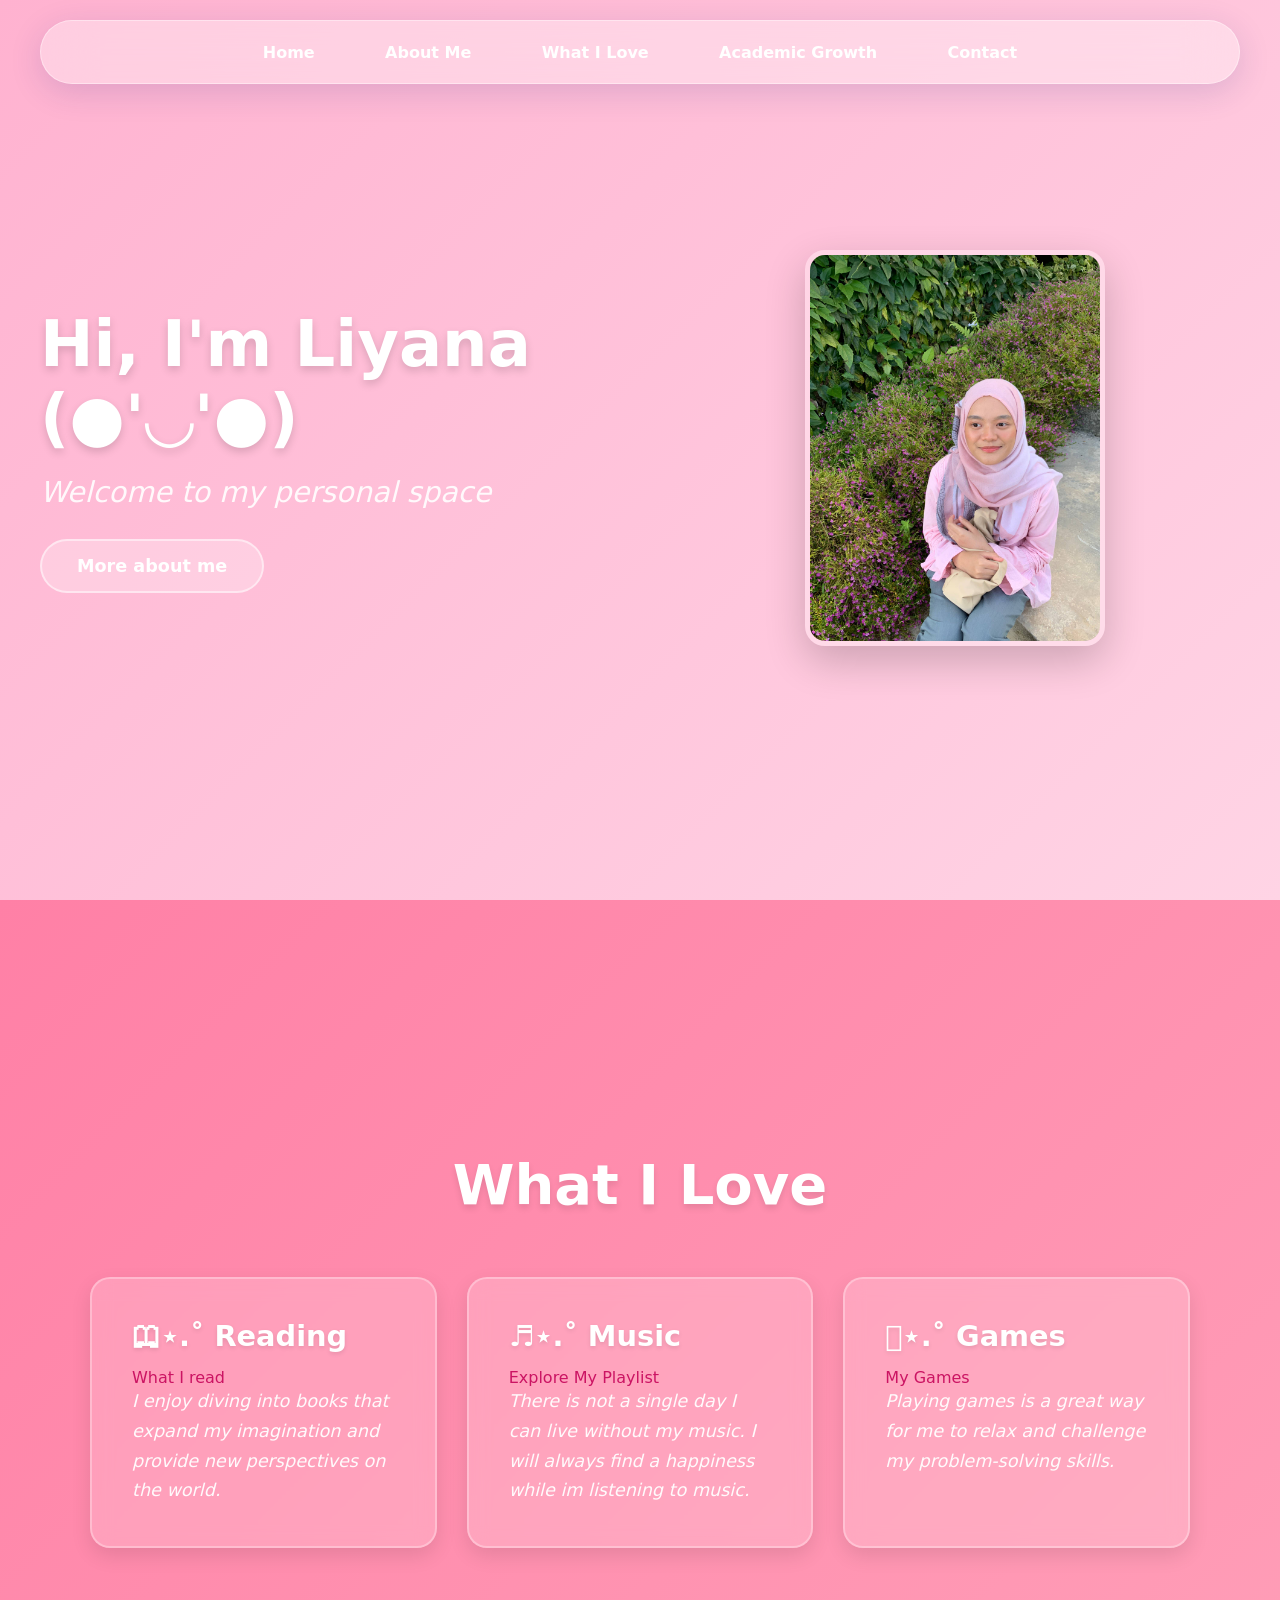
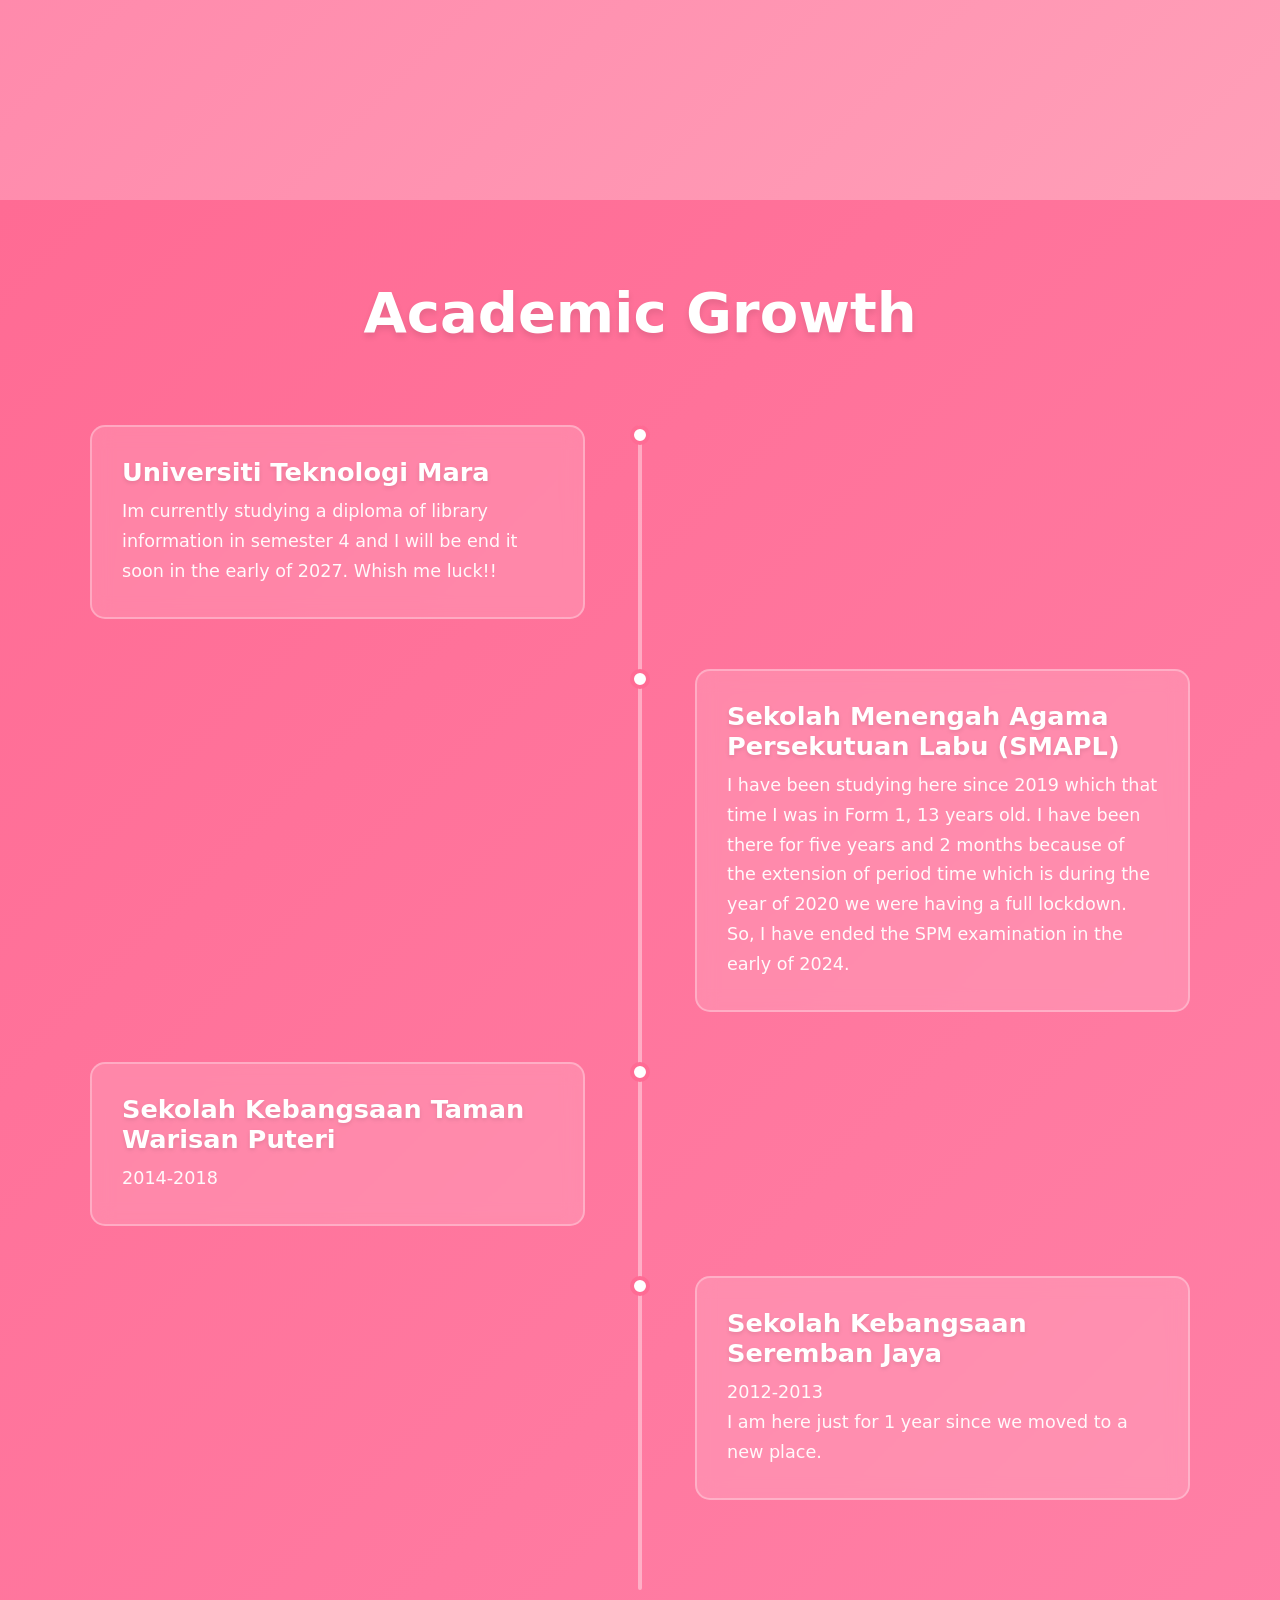
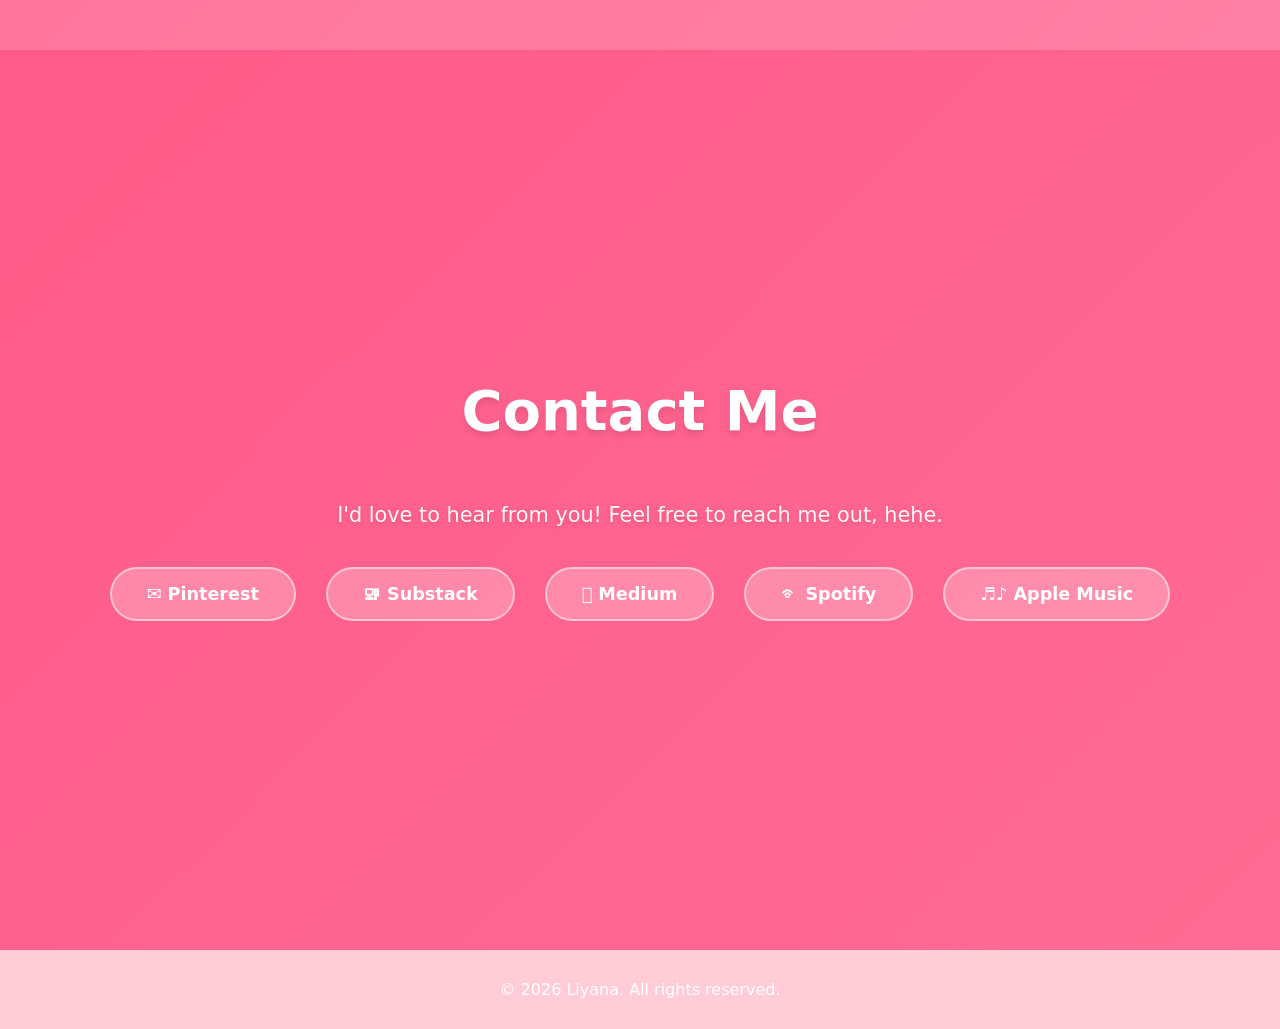
<file: index.html>
<!DOCTYPE html>
<html lang="en">
<head>
    <meta charset="UTF-8">
    <meta name="viewport" content="width=device-width, initial-scale=1.0">
    <meta http-equiv="X-UA-Compatible" content="ie=edge">
    <title>Lily - Personal Website</title>
    <link rel="stylesheet" href="style.css">
    <style>
        html {
            scroll-behavior: smooth;
        }
    </style>
</head>
<body>
    <header class="header">
        <nav class="navbar">
            <a href="#home" class="nav-link">Home</a>
            <a href="about.html" class="nav-link">About Me</a>
            <a href="#whatilove" class="nav-link">What I Love</a>
            <a href="#academicgrowth" class="nav-link">Academic Growth</a>
            <a href="#contact" class="nav-link">Contact</a>
        </nav>
    </header>

    <!-- HOME SECTION -->
    <section id="home" class="home-section">
        <div class="home-content">
            <div class="home-text">
                <h1 class="title">Hi, I'm Liyana (●'◡'●)</h1>
                <p class="subtitle"><i>Welcome to my personal space</i></p>
                <a href="about.html" class="cta-button">More about me</a>
            </div>
            <div class="home-image">
                <img src="images/me/my picture.jpg" width="300" alt="Profile Picture" class="profile-img">
            </div>
        </div>  
    </section>

    <!-- WHAT I LOVE SECTION -->
    <section id="whatilove" class="love-section">
        <div class="section-container">
            <h2 class="section-title">What I Love</h2>
            <div class="love-content">
                <div class="love-card">
                    <h3>🕮⋆.˚ Reading</h3>
                    <a href="reading.html" class="btn" style="text-decoration: none; color:rgb(203, 20, 99) ; ">What I read</a>
                    <p><i>I enjoy diving into books that expand my imagination and provide new perspectives on the world.</i></p>
                </div>
                <div class="love-card">
                    <h3>♬⋆.˚ Music</h3>
                    <a href="music.html" class="btn" style="text-decoration: none; color:rgb(203, 20, 99) ; ">Explore My Playlist</a>
                    <p><i>There is not a single day I can live without my music. I will always find a happiness while im listening to music.</i></p>
                </div>
                <div class="love-card">
                    <h3>𖠌⋆.˚ Games</h3>
                    <a href="games.html" class="btn" style="text-decoration: none; color:rgb(203, 20, 99) ; ">My Games</a>
                    <p><i>Playing games is a great way for me to relax and challenge my problem-solving skills.</i></p>
                </div>
            </div>
        </div>
    </section>

    <!-- ACADEMIC GROWTH SECTION -->
    <section id="academicgrowth" class="academic-section">
        <div class="section-container">
            <h2 class="section-title">Academic Growth</h2>
            <div class="academic-content">
                <div class="timeline">
                    <div class="timeline-item">
                        <div class="timeline-marker"></div>
                        <div class="timeline-content">
                            <h3>Universiti Teknologi Mara</h3>
                            <p>Im currently studying a diploma of library information in semester 4 and I will be end it soon in the early of 2027. Whish me luck!! </p>
                        </div>
                    </div>
                    <div class="timeline-item">
                        <div class="timeline-marker"></div>
                        <div class="timeline-content">
                            <h3>Sekolah Menengah Agama Persekutuan Labu (SMAPL)</h3>
                            <p>I have been studying here since 2019 which that time I was in Form 1, 13 years old. I have been there for five years and 2 months because of the extension of period time which is during the year of 2020 we were having a full lockdown. So, I have ended the SPM examination in the early of 2024.</p>
                        </div>
                    </div>
                    <div class="timeline-item">
                        <div class="timeline-marker"></div>
                        <div class="timeline-content">
                            <h3>Sekolah Kebangsaan Taman Warisan Puteri</h3>
                            <p>2014-2018</p>
                        </div>
                    </div>
                    <div class="timeline-item">
                        <div class="timeline-marker"></div>
                        <div class="timeline-content">
                            <h3>Sekolah Kebangsaan Seremban Jaya</h3>
                            <p>2012-2013</p>
                            <p>I am here just for 1 year since we moved to a new place.</p>
                        </div>
                    </div>
                </div>
            </div>
        </div>
    </section>

        <!-- CONTACT SECTION -->
    <section id="contact" class="contact-section">
        <div class="section-container">
            <h2 class="section-title">Contact Me</h2>
            <div class="contact-content">
                <p>I'd love to hear from you! Feel free to reach me out, hehe.</p>
                <div class="contact-links">
                    <a href="https://pin.it/Rp1n8Lk3n" class="contact-link"> ✉︎ Pinterest</a>
                    <a href="https://substack.com/@lilymonograph?utm_source=share&utm_medium=android&r=6zlqyp" class="contact-link">🖳 Substack</a>
                    <a href="https://medium.com/@fatinliyana2106" class="contact-link">𖠌 Medium</a>
                    <a href="https://open.spotify.com/user/a825lm7qnx45mfmbda6z64oku?si=-iwCIHWXR3a1cjyxV4hKLg" class="contact-link">ᯤ Spotify</a>
                    <a href="https://music.apple.com/profile/ethereallillies?ls" class="contact-link">♬♪ Apple Music</a>
                </div>
            </div>
        </div>
    </section>

    <footer class="footer">
        <p>&copy; 2026 Liyana. All rights reserved.</p>
    </footer>
</body>
</html>
</file>
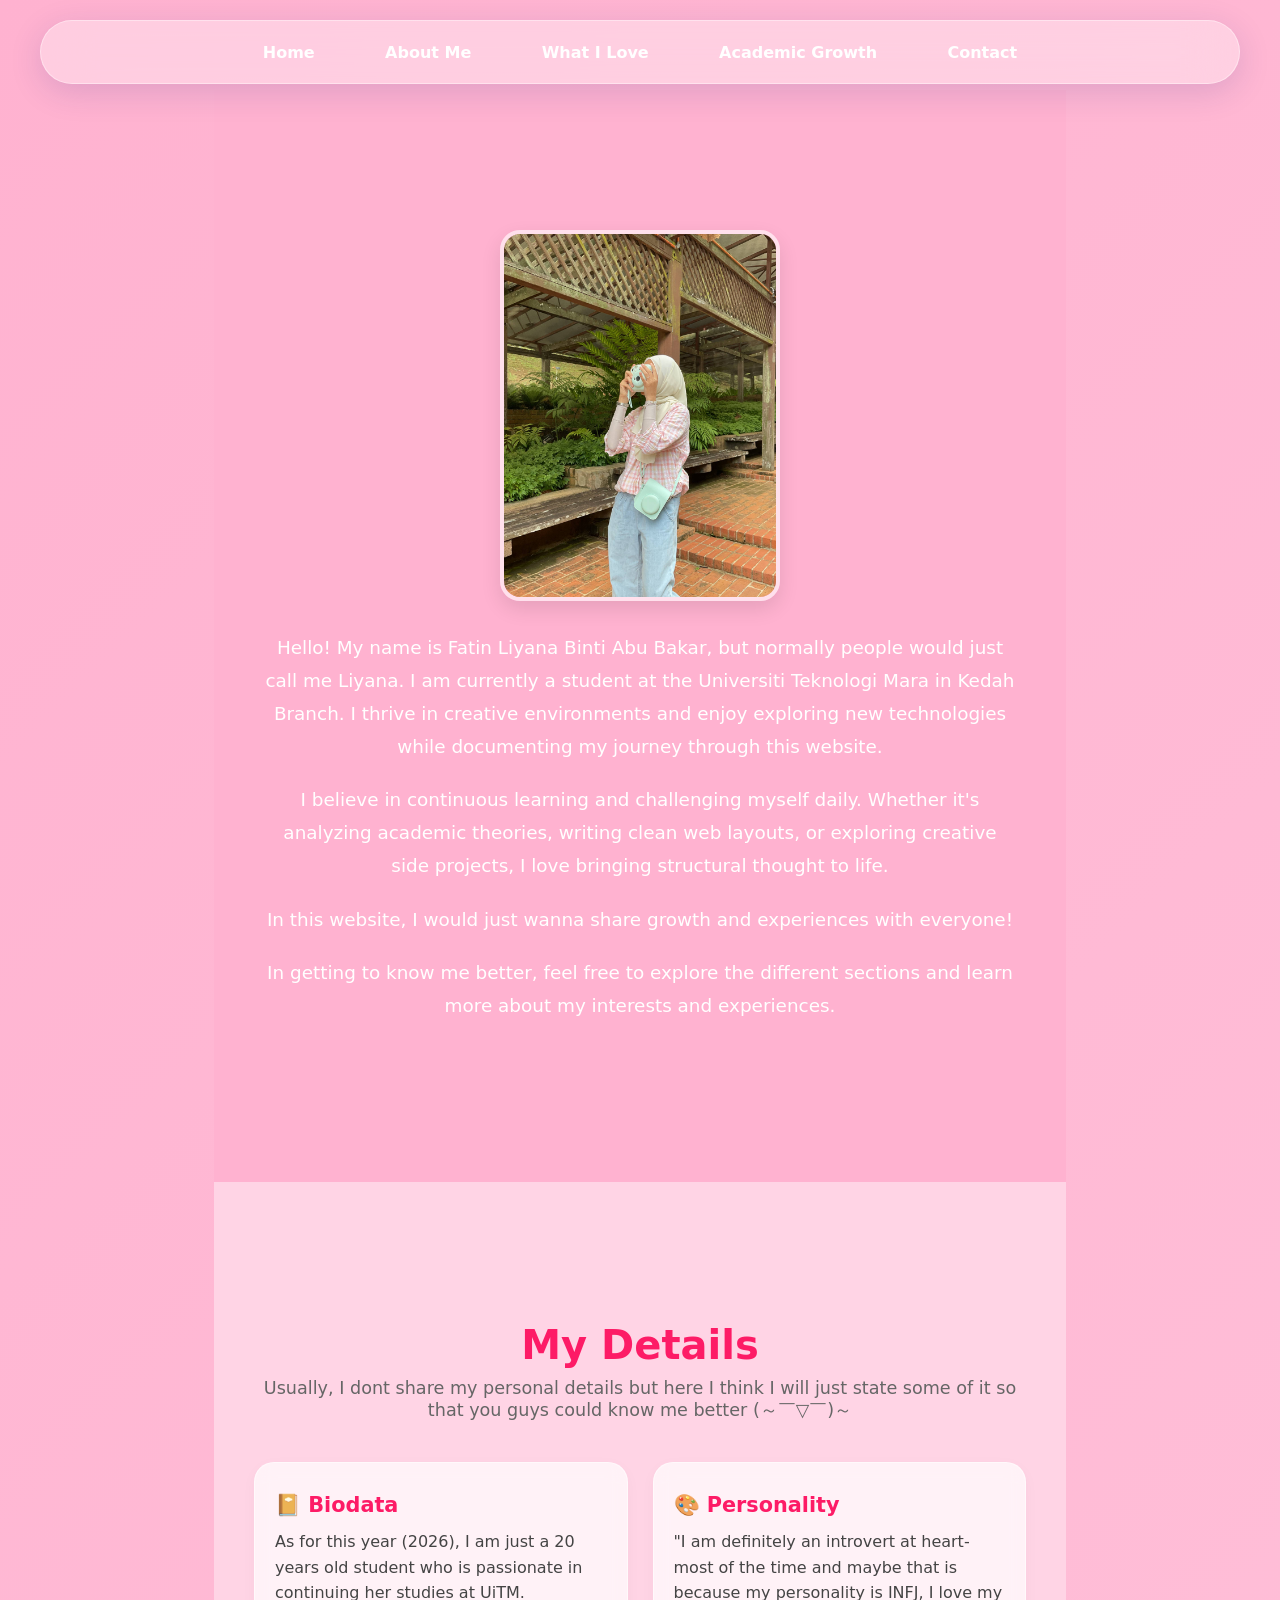
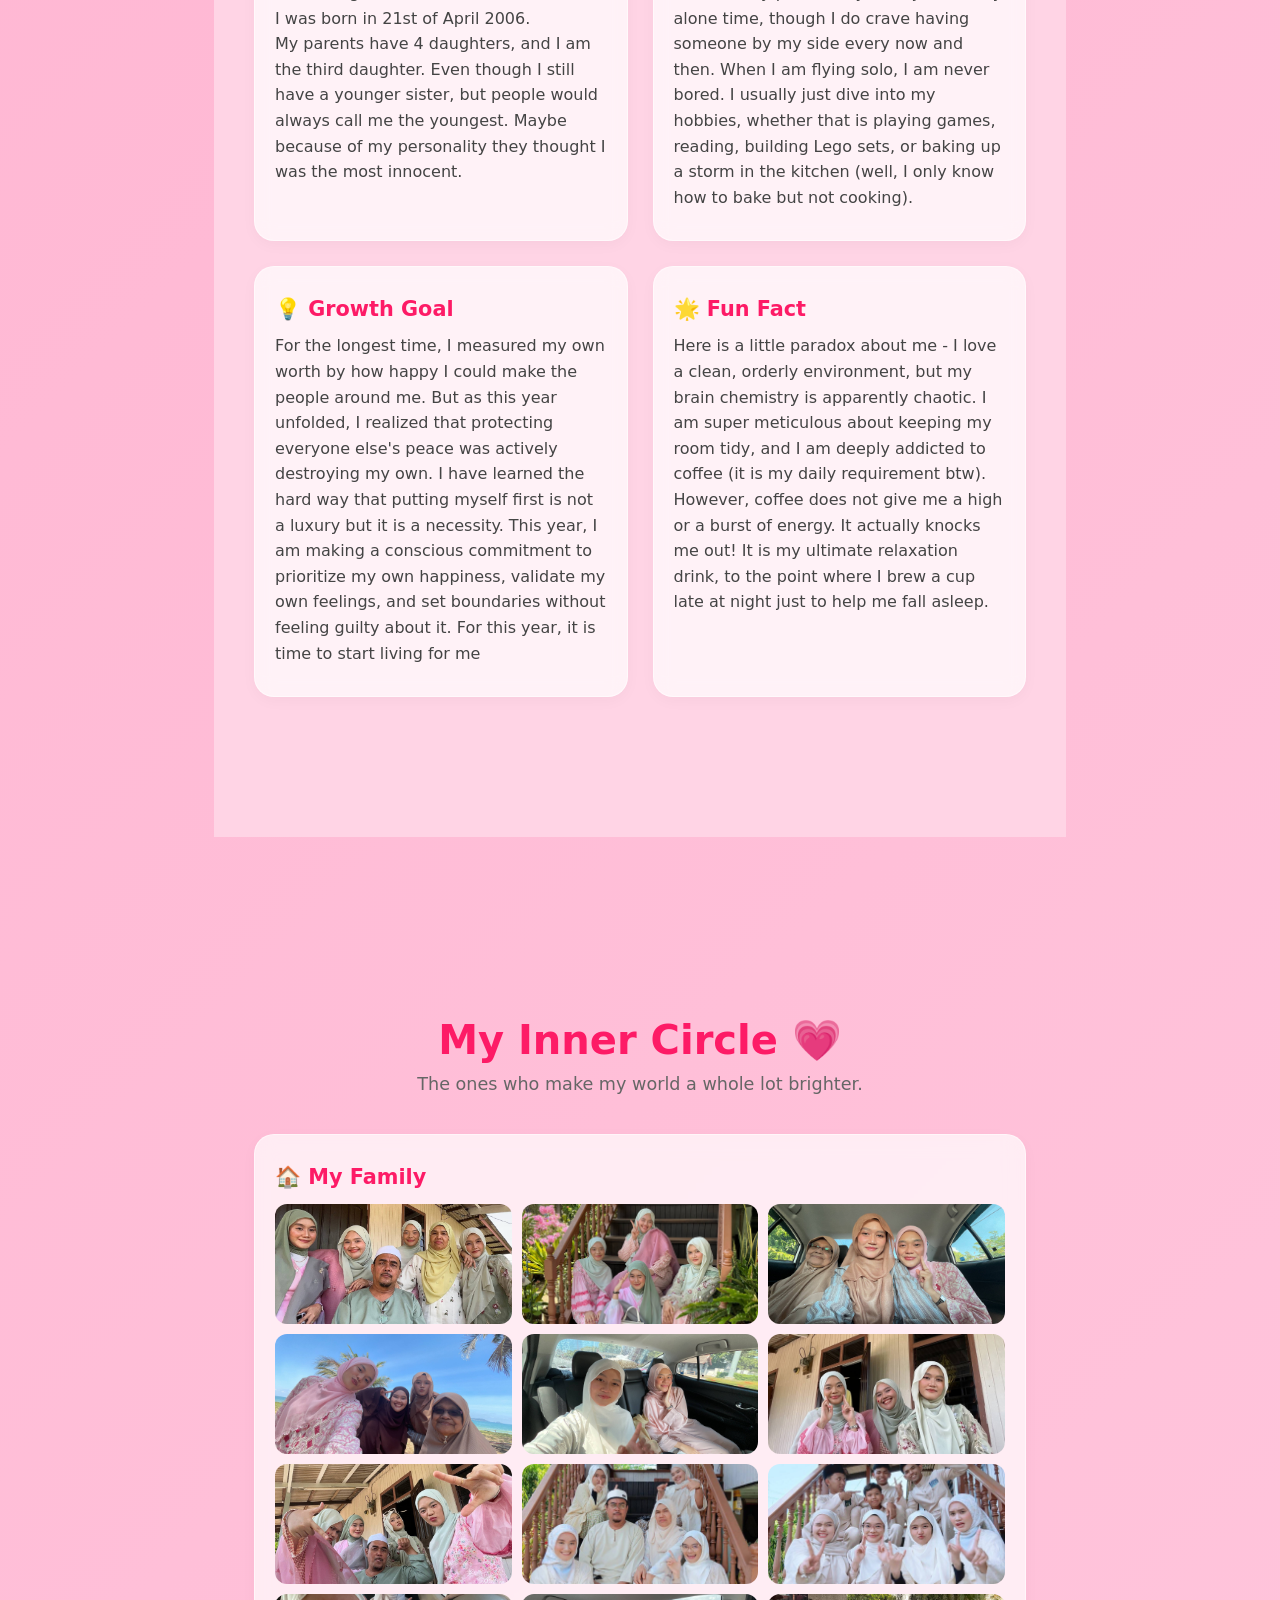
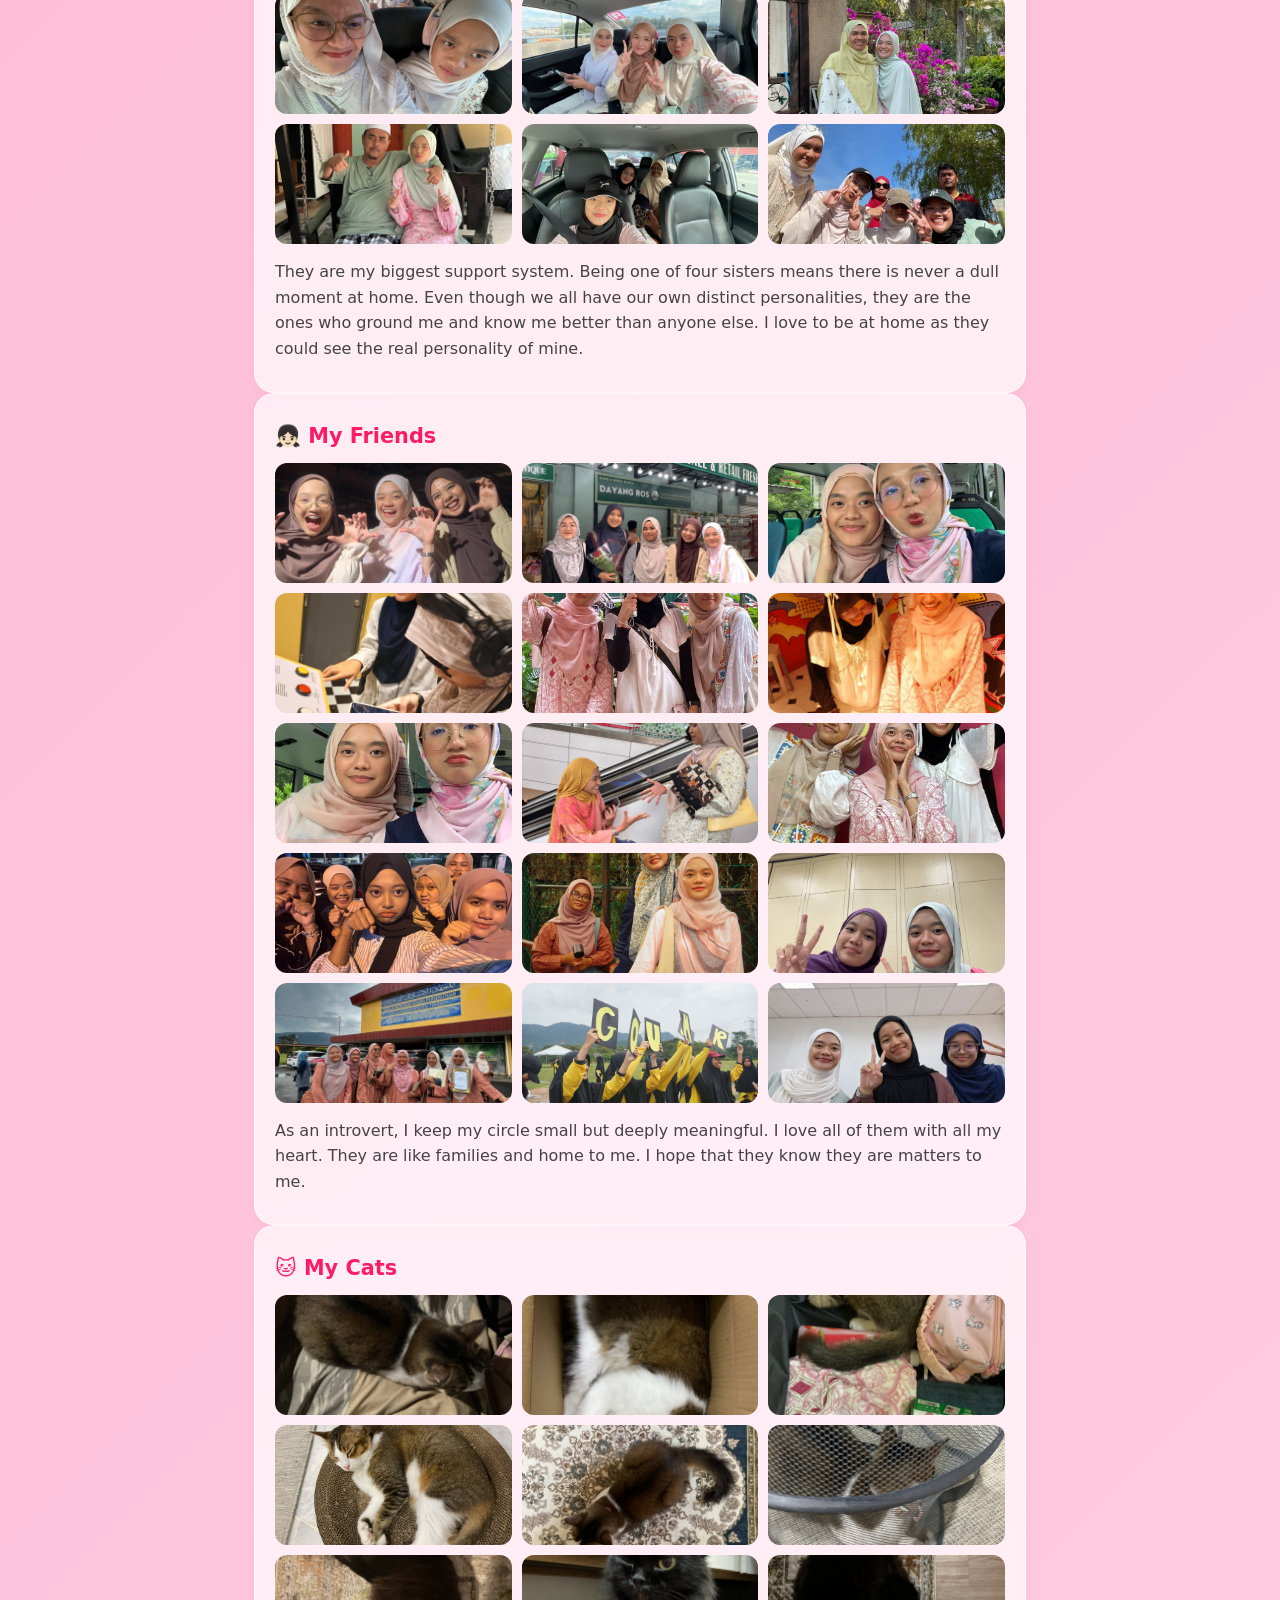
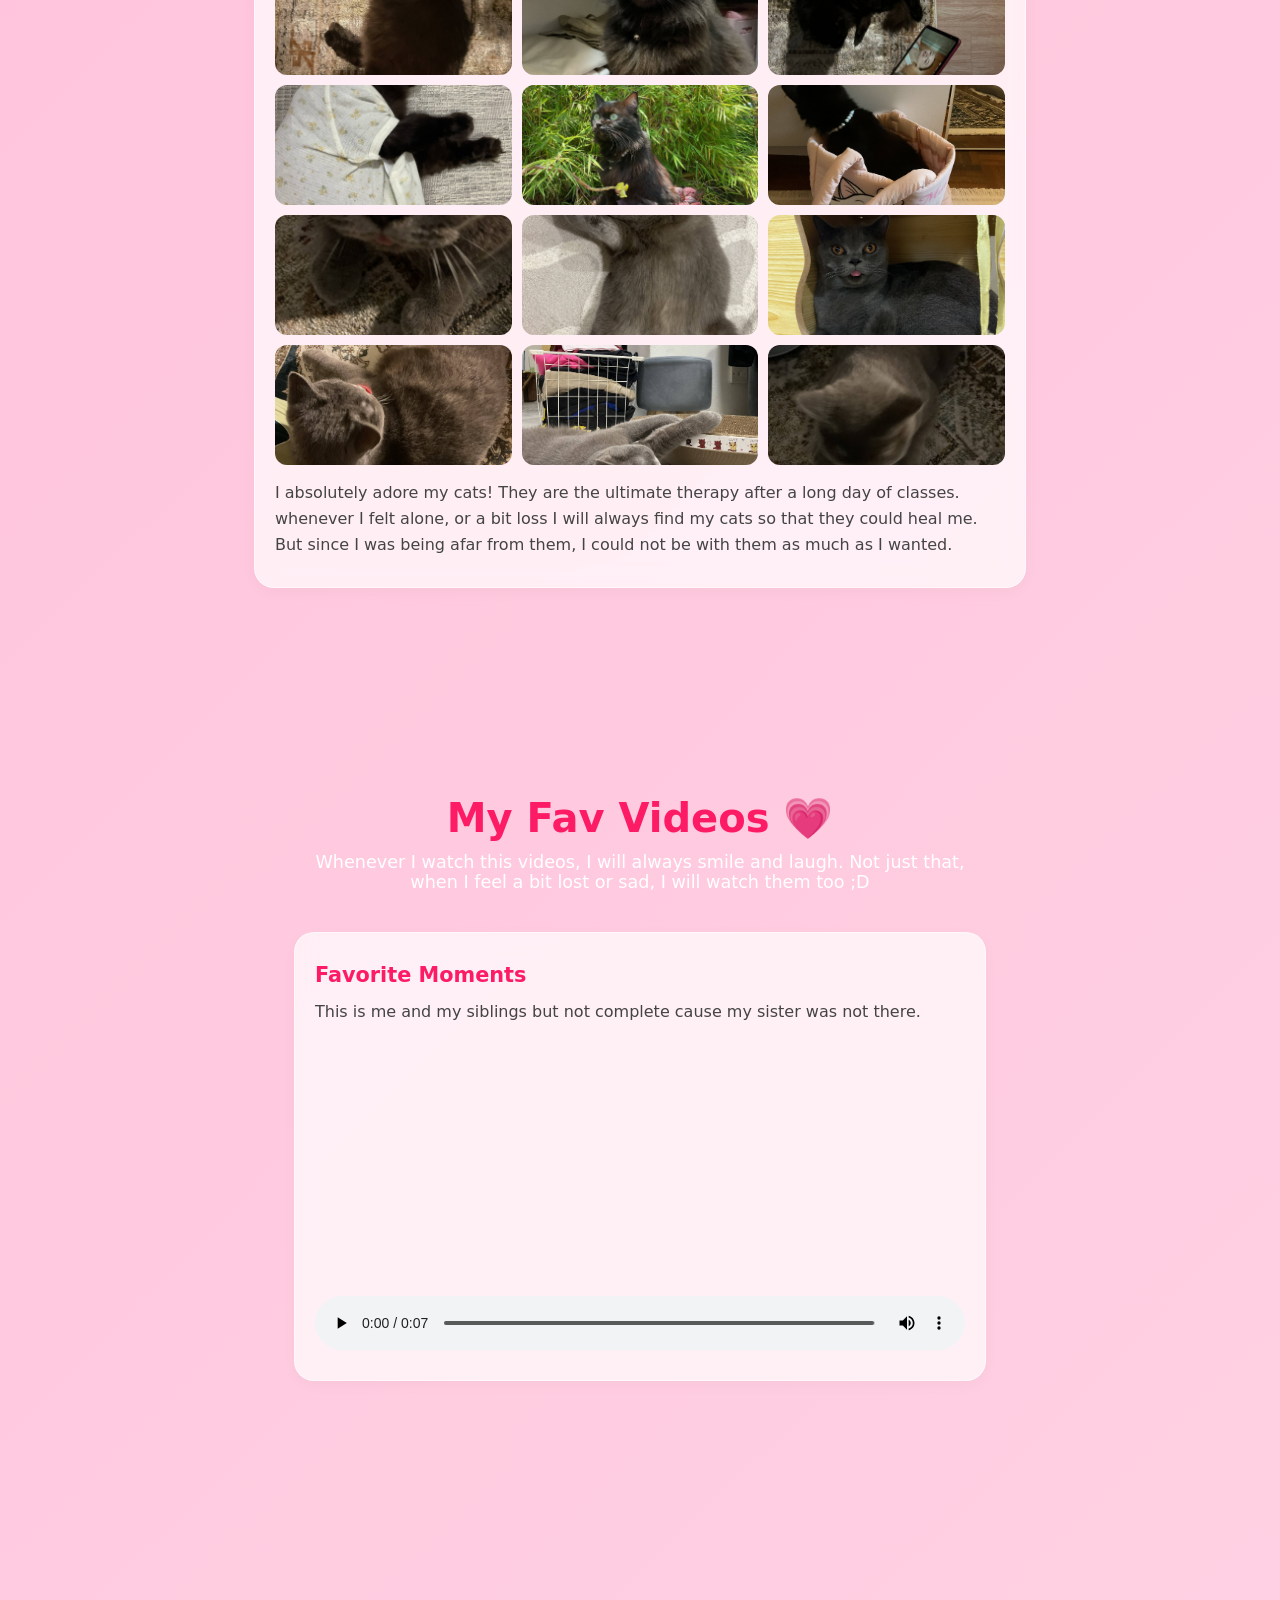
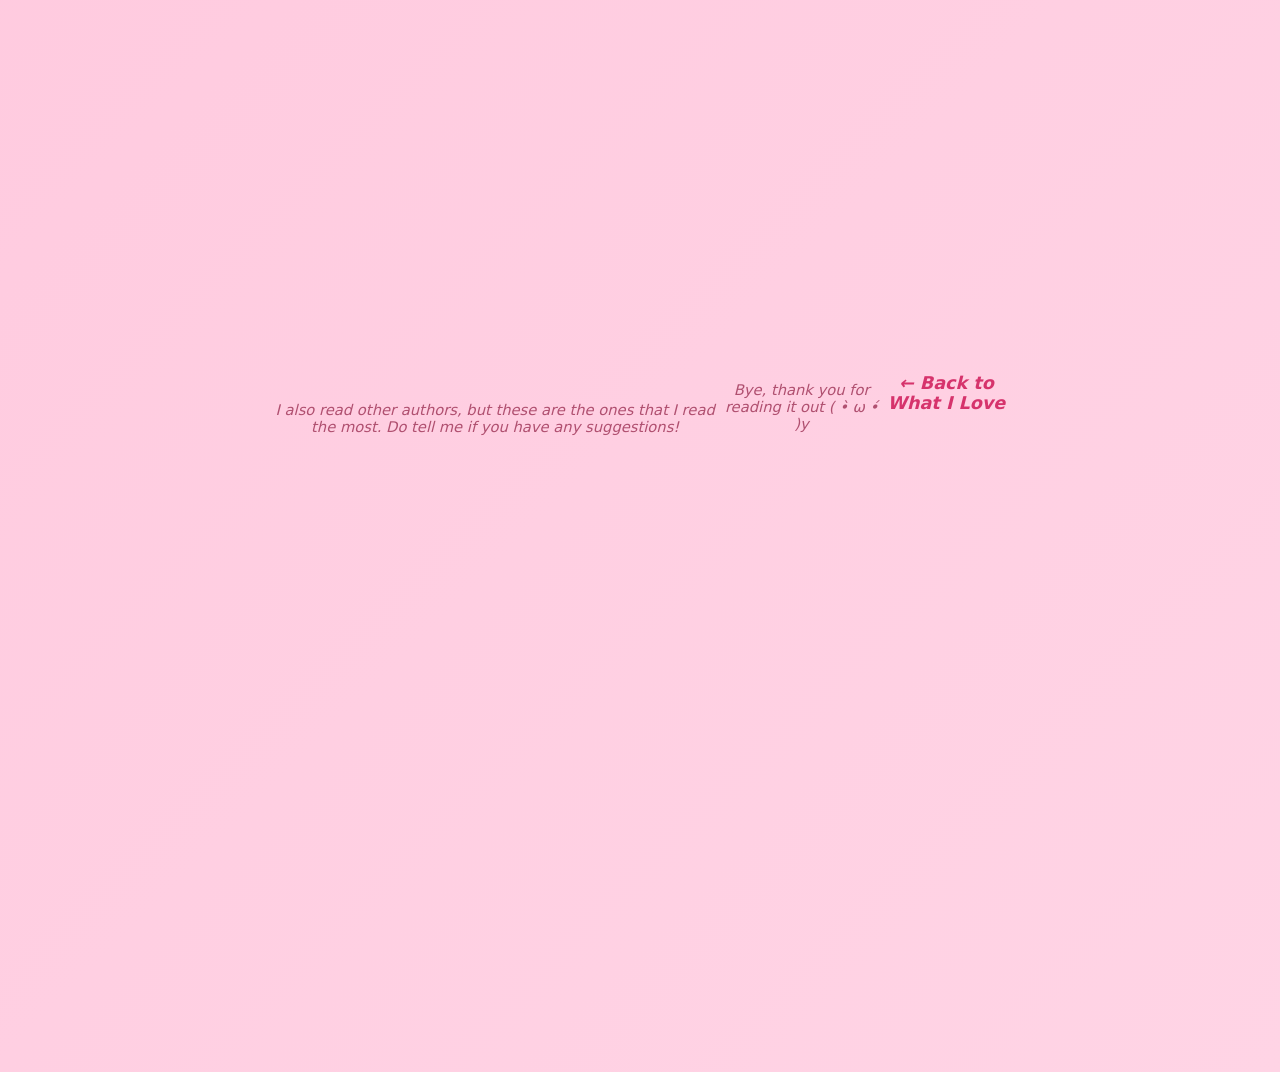
<file: about.html>
<!DOCTYPE html>
<html lang="en">
<head>
    <meta charset="UTF-8">
    <meta name="viewport" content="width=device-width, initial-scale=1.0">
    <meta http-equiv="X-UA-Compatible" content="ie=edge">
    <title>About Me - Lily</title>
    <link rel="stylesheet" href="style.css"> 
</head>
<body>

    <!-- FIXED NAVIGATION BAR -->
    <header class="header">
        <nav class="navbar">
            <a href="index.html#home" class="nav-link">Home</a>
            <a href="about.html" class="nav-link">About Me</a>
            <a href="index.html#whatilove" class="nav-link">What I Love</a>
            <a href="index.html#academicgrowth" class="nav-link">Academic Growth</a>
            <a href="index.html#contact" class="nav-link">Contact</a>
        </nav>
    </header>

    <!-- MAIN PAGE CONTENT -->
    <main class="about-page-main">
        
        <!-- SECTION 1: Dark Pink with Profile Image & Introduction (Matches your top music section) -->
        <section class="about-hero-section">
            <div class="content-wrapper">
                
                <!-- Displaying your profile picture in a clean frame -->
                <div class="profile-image-container">
                    <img src="images/me/me - putrajaya with polaroid.jpg" alt="Liyana's Profile Picture" class="theme-profile-img">
                </div>

                <!-- Your introduction narrative -->
                <div class="hero-text-block">
                    <p>Hello! My name is Fatin Liyana Binti Abu Bakar, but normally people would just call me Liyana. I am currently a student at the Universiti Teknologi Mara in Kedah Branch. I thrive in creative environments and enjoy exploring new technologies while documenting my journey through this website.</p>
                    <p>I believe in continuous learning and challenging myself daily. Whether it's analyzing academic theories, writing clean web layouts, or exploring creative side projects, I love bringing structural thought to life.</p>
                    <p>In this website, I would just wanna share growth and experiences with everyone!</p>
                    <p>In getting to know me better, feel free to explore the different sections and learn more about my interests and experiences.</p>
                </div>

            </div>
        </section>

        <!-- SECTION 2: Get to know More Better-->
        <section class="about-details-section" style="color: white;">
            <div class="content-wrapper">
                
                <h2 class="theme-section-title">My Details</h2>
                <p class="theme-section-subtitle">Usually, I dont share my personal details but here I think I will just state some of it so that you guys could know me better (～￣▽￣)～ </p>

                <!-- Clean, matching layout grid for your cards -->
                <div class="theme-grid">
                    <div class="theme-card">
                        <h3>📔 Biodata</h3>
                        <p>As for this year (2026), I am just a 20 years old student who is passionate in continuing her studies at UiTM.</p>
                        <p>I was born in 21st of April 2006.</p>
                        <p>My parents have 4 daughters, and I am the third daughter. Even though I still have a younger sister, but people would always call me the youngest. Maybe because of my personality they thought I was the most innocent.</p>

                    </div>
                    <div class="theme-card">
                        <h3>🎨 Personality</h3>
                        <p>"I am definitely an introvert at heart-most of the time and maybe that is because my personality is INFJ, I love my alone time, though I do crave having someone by my side every now and then. When I am flying solo, I am never bored. I usually just dive into my hobbies, whether that is playing games, reading, building Lego sets, or baking up a storm in the kitchen (well, I only know how to bake but not cooking).</p>
                    </div>
                    <div class="theme-card">
                        <h3>💡 Growth Goal</h3>
                        <p>For the longest time, I measured my own worth by how happy I could make the people around me. But as this year unfolded, I realized that protecting everyone else's peace was actively destroying my own. I have learned the hard way that putting myself first is not a luxury but it is a necessity. This year, I am making a conscious commitment to prioritize my own happiness, validate my own feelings, and set boundaries without feeling guilty about it. For this year, it is time to start living for me</p>
                    </div>
                <div class="theme-card">
                    <h3>🌟 Fun Fact</h3>
                    <p>Here is a little paradox about me - I love a clean, orderly environment, but my brain chemistry is apparently chaotic. I am super meticulous about keeping my room tidy, and I am deeply addicted to coffee (it is my daily requirement btw). However, coffee does not give me a high or a burst of energy. It actually knocks me out! It is my ultimate relaxation drink, to the point where I brew a cup late at night just to help me fall asleep.</p>
                </div>

            </div>
        </section>

        <section class="about-circle-section" style="margin-top: 40px; padding-bottom: 60px;">
            <div class="content-wrapper">
                
                <h2 class="theme-section-title" style="text-align: center;">My Inner Circle 💗</h2>
                <p class="theme-section-subtitle" style="text-align: center;">The ones who make my world a whole lot brighter.</p>

            <div class="theme-card">
                <h3>🏠 My Family</h3>

                <div class="photo-gallery">
                    <img src="images/family/with family - raya.jpg" alt="Family Photo 1">
                    <img src="images/family/sibs.jpg" alt="Family Photo 2">
                    <img src="images/family/with family 1.jpg" alt="Family Photo 3">
                    <img src="images/family/with family 2.jpg" alt="Family Photo 4">
                    <img src="images/family/with family 3.jpg" alt="Family Photo 5">
                    <img src="images/family/with family 4.jpg" alt="Family Photo 6">
                    <img src="images/family/with family 5.jpg" alt="Family Photo 7">
                    <img src="images/family/with family 6.jpg" alt="Family Photo 8">
                    <img src="images/family/with family 7.jpg" alt="Family Photo 9">
                    <img src="images/family/with family 8.jpg" alt="Family Photo 10">
                    <img src="images/family/with family 9.jpg" alt="Family Photo 11">
                    <img src="images/family/me with umi.jpg" alt="Family Photo 12">
                    <img src="images/family/me with abah.jpg" alt="Family Photo 13">
                    <img src="images/family/me with tok.jpg" alt="Family Photo 14">
                    <img src="images/family/me with family 10.jpg" alt="Family Photo 15">
                </div>

                    <p>They are my biggest support system. Being one of four sisters means there is never a dull moment at home. Even though we all have our own distinct personalities, they are the ones who ground me and know me better than anyone else. I love to be at home as they could see the real personality of mine.</p>
                </div>

                <div class="theme-card">
                    <h3>👧🏻 My Friends</h3>

                    <div class="photo-gallery">
                        <img src="images/friends/my powerpuff girl.jpg" alt="Powerpuff Girl">
                        <img src="images/friends/hs friend 1.jpg" alt="HS Friend 1">
                        <img src="images/friends/me and malek 2.jpg" alt="">
                        <img src="images/friends/aina and damia.jpg" alt="">
                        <img src="images/friends/with aina and damia 2.jpg" alt="">
                        <img src="images/friends/me and damia.jpg" alt="">
                        <img src="images/friends/me and malek.jpg" alt="">
                        <img src="images/friends/with fyzaaa.jpg" alt="">
                        <img src="images/friends/with aina and damia.jpg" alt="">
                        <img src="images/friends/with fyzaaa 2.jpg" alt="">
                        <img src="images/friends/dip friend 1.jpg" alt="">
                        <img src="images/friends/dip friend 2.jpg" alt="">
                        <img src="images/friends/smap.jpg" alt="">
                        <img src="images/friends/smap 2.jpg" alt="">
                        <img src="images/friends/dip 6.jpg" alt="">
                    </div>

                    <p>As an introvert, I keep my circle small but deeply meaningful. I love all of them with all my heart. They are like families and home to me. I hope that they know they are matters to me. </p>
                </div>

                <div class="theme-card">
                    <h3>🐱 My Cats</h3>

                    <div class="photo-gallery">
                        <img src="images/cats/joongie 1.jpg" alt="Joongie 1">
                        <img src="images/cats/joongie 2.jpg" alt="Joongie 2">
                        <img src="images/cats/joongie 3.jpg" alt="Joongie 3">
                        <img src="images/cats/joongie 4.jpg" alt="Joongie 4">
                        <img src="images/cats/joongie 5.jpg" alt="Joongie 5">
                        <img src="images/cats/joongie 6.jpg" alt="Joongie 6">
                        <img src="images/cats/yeontan 1.jpg" alt="Yeontan 1">
                        <img src="images/cats/yeontan 2.jpg" alt="Yeontan 2">
                        <img src="images/cats/yeontan 3.jpg" alt="Yeontan 3">
                        <img src="images/cats/yeontan 4.jpg" alt="Yeontan 4">
                        <img src="images/cats/yeontan 5.jpg" alt="Yeontan 5">
                        <img src="images/cats/yeontan 6.jpg" alt="Yeontan 6">
                        <img src="images/cats/luna 1.jpg" alt="Luna 1">
                        <img src="images/cats/luna 2.jpg" alt="Luna 2">
                        <img src="images/cats/luna 3.jpg" alt="Luna 3">
                        <img src="images/cats/luna 4.jpg" alt="Luna 4">
                        <img src="images/cats/luna 5.jpg" alt="Luna 5">
                        <img src="images/cats/luna 6.jpg" alt="Luna 6">
                    </div>

                    <p>I absolutely adore my cats! They are the ultimate therapy after a long day of classes. whenever I felt alone, or a bit loss I will always find my cats so that they could heal me. But since I was being afar from them, I could not be with them as much as I wanted.</p>
                </div>

                <section class="about-circle-section" style="margin-top: 40px; padding-bottom: 60px;">
                    <div class="content-wrapper">

                        <h2 class="theme-section-title" style="text-align: center;">My Fav Videos 💗</h2>
                        <p class="theme-section-subtitle" style="text-align: center; color: white;">Whenever I watch this videos, I will always smile and laugh. Not just that, when I feel a bit lost or sad, I will watch them too ;D</p>

                        <div class="theme-card">
                            <h3>Favorite Moments</h3>
                            <p>This is me and my siblings but not complete cause my sister was not there.</p>
                            <video controls>
                                <source src="videos/sibs videpo.mp4" alt="Me and my siblings" onerror="this.style.background='#ffd6e7';this.style.height='30px'">
                            </video>
                        </div>
                    </div>
        </section>

        <section
                <p class="section-desc" style="text-align: center; margin-top: 40px;">I also read other authors, but these are the ones that I read the most. Do tell me if you have any suggestions!</p>
                <p class="section-desc" style="text-align: center; margin-bottom: 24px;">Bye, thank you for reading it out ( •̀ ω •́ )y</p>
                <div style="text-align: center; margin-bottom: 50px;">
                <a href="index.html#whatilove" class="music-back-btn alternate" style="display: inline-block;">← Back to What I Love</a>
            </div>

        </section>

    </main>

</body>
</html>
</file>
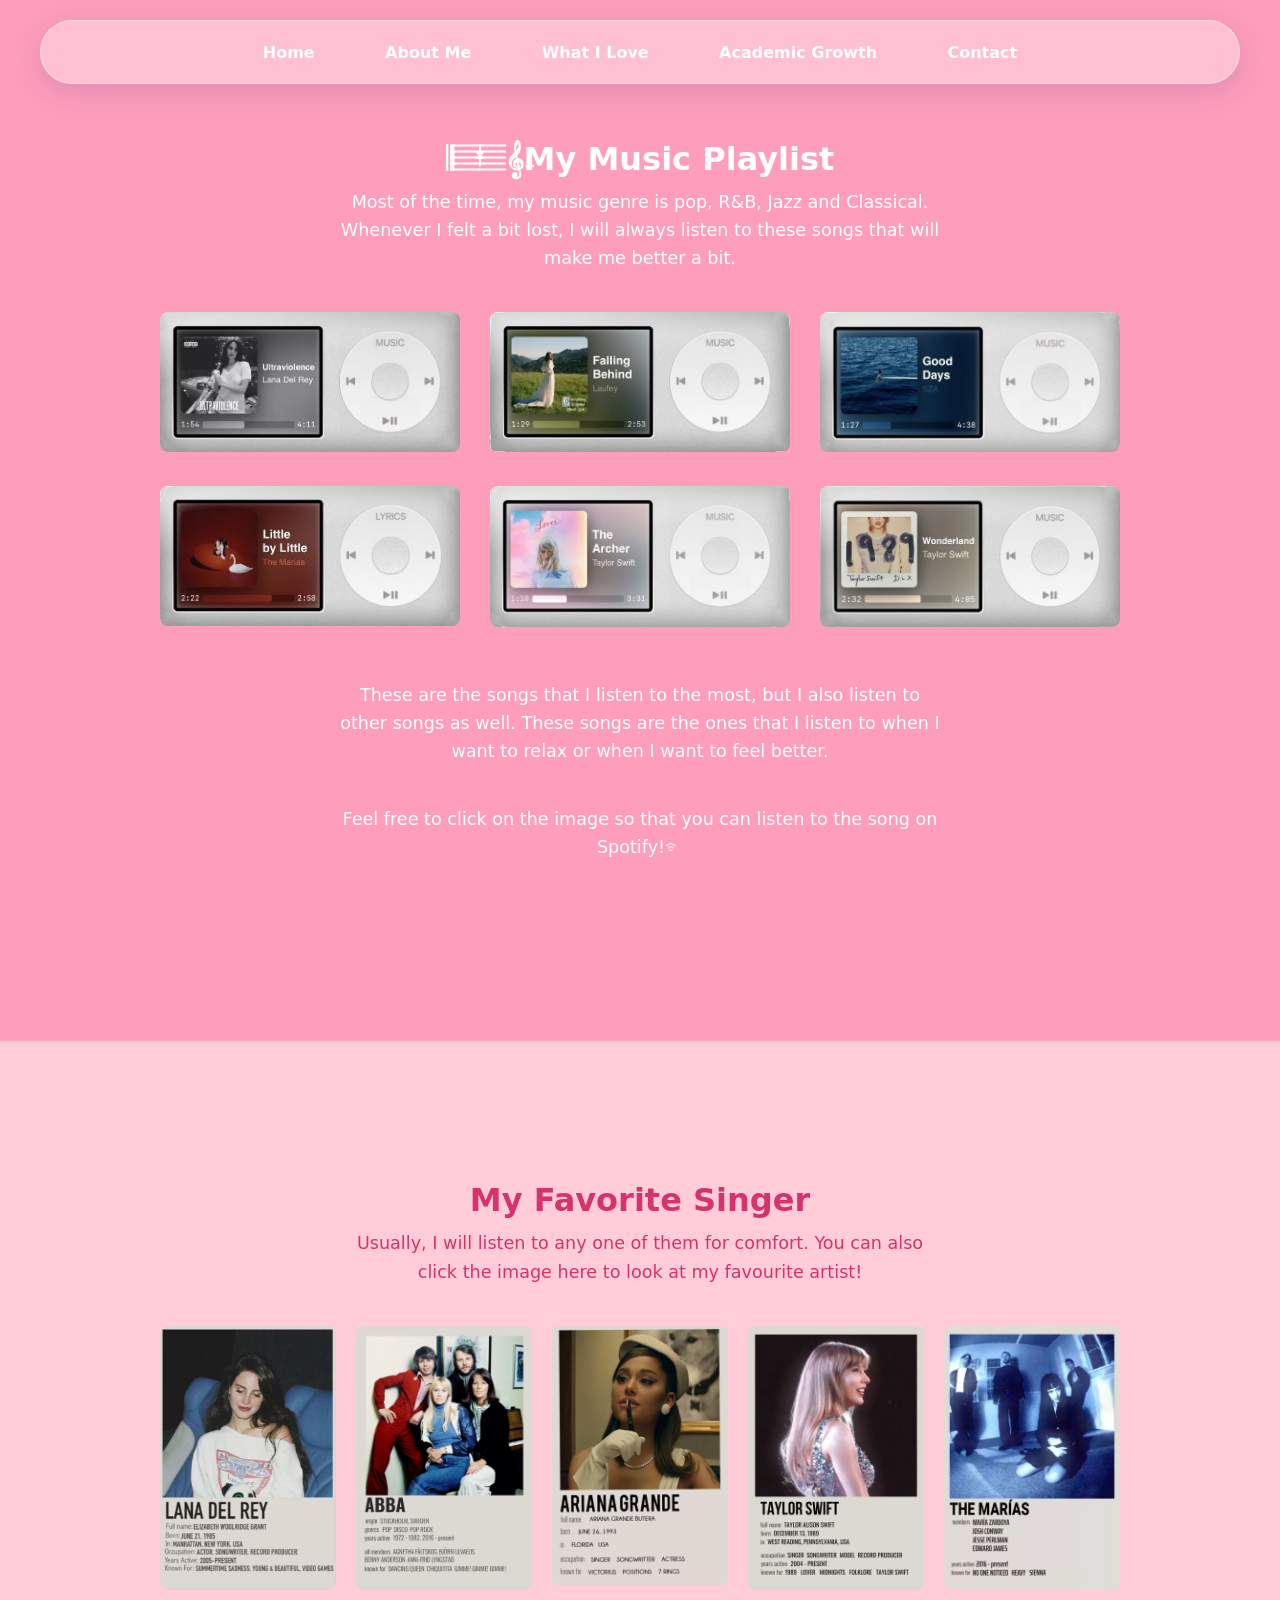
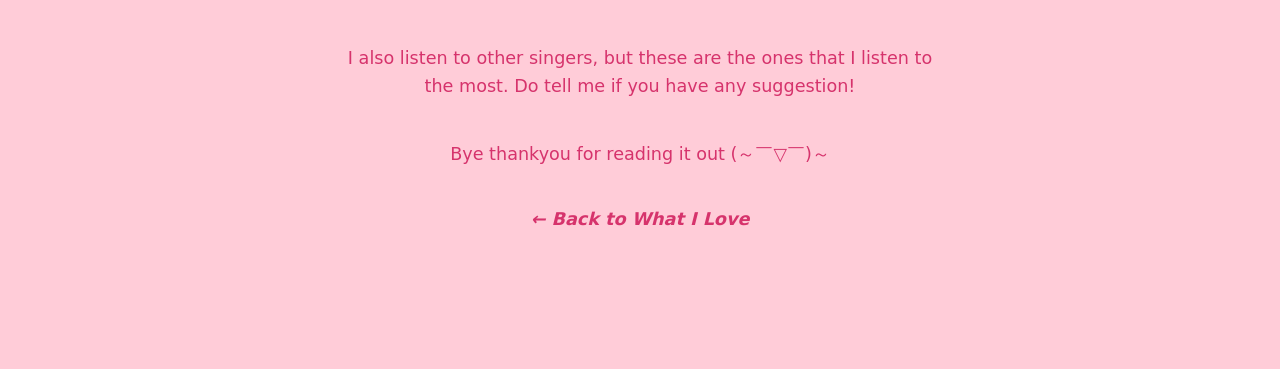
<file: music.html>
<!DOCTYPE html>
<html lang="en">
<head>
    <meta charset="UTF-8">
    <meta name="viewport" content="width=device-width, initial-scale=1.0">
    <title>Music - Lily's Website</title>
    <link rel="stylesheet" href="style.css">
</head>
<body>

        <!-- FIXED NAVIGATION BAR -->
    <header class="header">
        <nav class="navbar">
            <a href="index.html#home" class="nav-link">Home</a>
            <a href="index.html#about" class="nav-link">About Me</a>
            <a href="index.html#whatilove" class="nav-link">What I Love</a>
            <a href="index.html#academicgrowth" class="nav-link">Academic Growth</a>
            <a href="index.html#contact" class="nav-link">Contact</a>
        </nav>
    </header>

    <!-- MAIN PAGE CONTENT -->

    <section class="playlist-section">
        <div class="music-container">
            
            <h2 class="music-heading">𝄂𝄚𝅦𝄚𝄞𝅄My Music Playlist</h2>
            <p class="music-sub">Most of the time, my music genre is pop, R&B, Jazz and Classical. Whenever I felt a bit lost, I will always listen to these songs that will make me better a bit.</p>

            <div class="ipod-grid">
                <div class="ipod-item"><a href="https://open.spotify.com/track/1y3r6RXiJZNBV1EI0NggpS?si=mIixqimOQxKLlB-ZQDXcBg"><img src="images/ultraviolant.jpg" alt="Ultraviolence"></a></div>
                <div class="ipod-item"><a href = "https://open.spotify.com/track/4KGGeE7RJsgLNZmnxGFlOj?si=mQg0srz-TZum8Ut0zg8xhA"><img src="images/falling behind.jpg" alt="Falling Behind"></a></div>
                <div class="ipod-item"><a href="https://open.spotify.com/track/4PMqSO5qyjpvzhlLI5GnID?si=HP2M_HiQQimMyR0YH5l-HA"><img src="images/good days.jpg" alt="Good Days"></a></div>
                <div class="ipod-item"><a href="https://open.spotify.com/track/3EzlgdxyFvjeAGzR5WxHB8?si=wDQJFUG-QeiWpYWaz3kRXQ"><img src="images/little by little.jpg" alt="Little by Little"></a></div>
                <div class="ipod-item"><a href="https://open.spotify.com/track/3pHkh7d0lzM2AldUtz2x37?si=JBA8JliiRB6bplhojRd1Jw"><img src="images/the archer.jpg" alt="The Archer"></a></div>
                <div class="ipod-item"><a href="https://open.spotify.com/track/6RvRzl1YJTDnUvdOtV21IK?si=RLuDRSbRTt648ctZJdLsqg"><img src="images/taylor wonderland.jpg" alt="Taylor Wonderland"></a></div>
            </div>

            <p class="music-sub">These are the songs that I listen to the most, but I also listen to other songs as well. These songs are the ones that I listen to when I want to relax or when I want to feel better.</p>
            <p class="music-sub">Feel free to click on the image so that you can listen to the song on Spotify!ᯤ</p>
        </div>
    </section>

    <section class="singers-section">
        <div class="music-container">
            
            <h2 class="music-heading alternate">My Favorite Singer</h2>
            <p class="music-sub alternate">Usually, I will listen to any one of them for comfort. You can also click the image here to look at my favourite artist!</p>

            <div class="singers-grid">
                <div class="singer-card"><a href="https://open.spotify.com/artist/00FQb4jTyendYWaN8pK0wa?si=0ByUTIiESEGzvAFzpR_efw"><img src="images/lana.jpg" alt="Lana Del Rey"></a></div>
                <div class="singer-card"><a href="https://open.spotify.com/artist/0LcJLqbBmaGUft1e9Mm8HV?si=ab8c72bd4a344a06"><img src="images/abba.jpg" alt="ABBA"></a></div>
                <div class="singer-card"><a href="https://open.spotify.com/artist/66CXWjxzNUsdJxJ2JdwvnR?si=7f2ed7b6275047df"><img src="images/ariana.jpg" alt="Ariana Grande"></a></div>
                <div class="singer-card"><a href="https://open.spotify.com/artist/06HL4z0CvFAxyc27GXpf02?si=e32ef05649784cce"><img src="images/taylor.jpg" alt="Taylor Swift"></a></div>
                <div class="singer-card"><a href="https://open.spotify.com/artist/2sSGPbdZJkaSE2AbcGOACx?si=95f8f75e041143a8"><img src="images/the marias.jpg" alt="The Marías"></a></div>
            </div>

            <p class="music-sub alternate">I also listen to other singers, but these are the ones that I listen to the most. Do tell me if you have any suggestion!</p>
            <p class="music-sub alternate">Bye thankyou for reading it out (～￣▽￣)～</p>
            <a href="index.html#whatilove" class="music-back-btn alternate">← Back to What I Love</a>
        </div>
    </section>

</body>
</html>
</file>
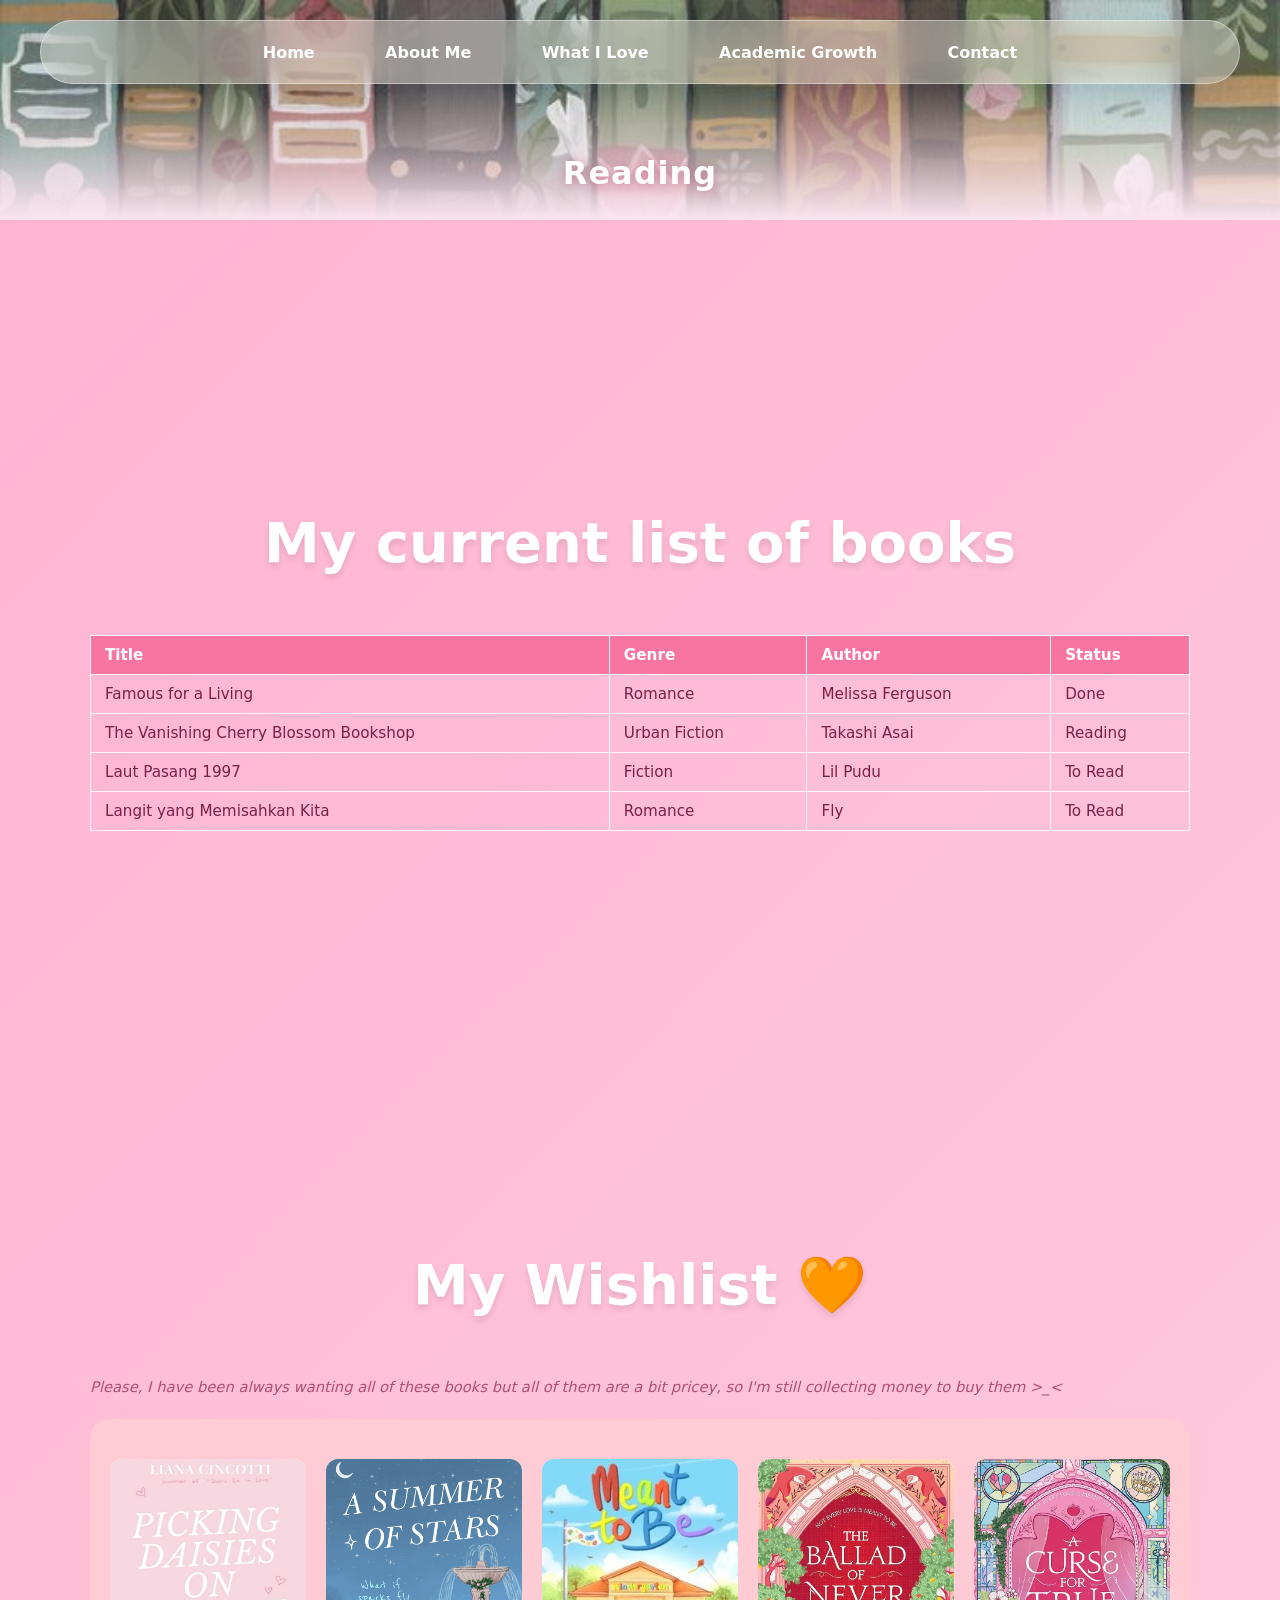
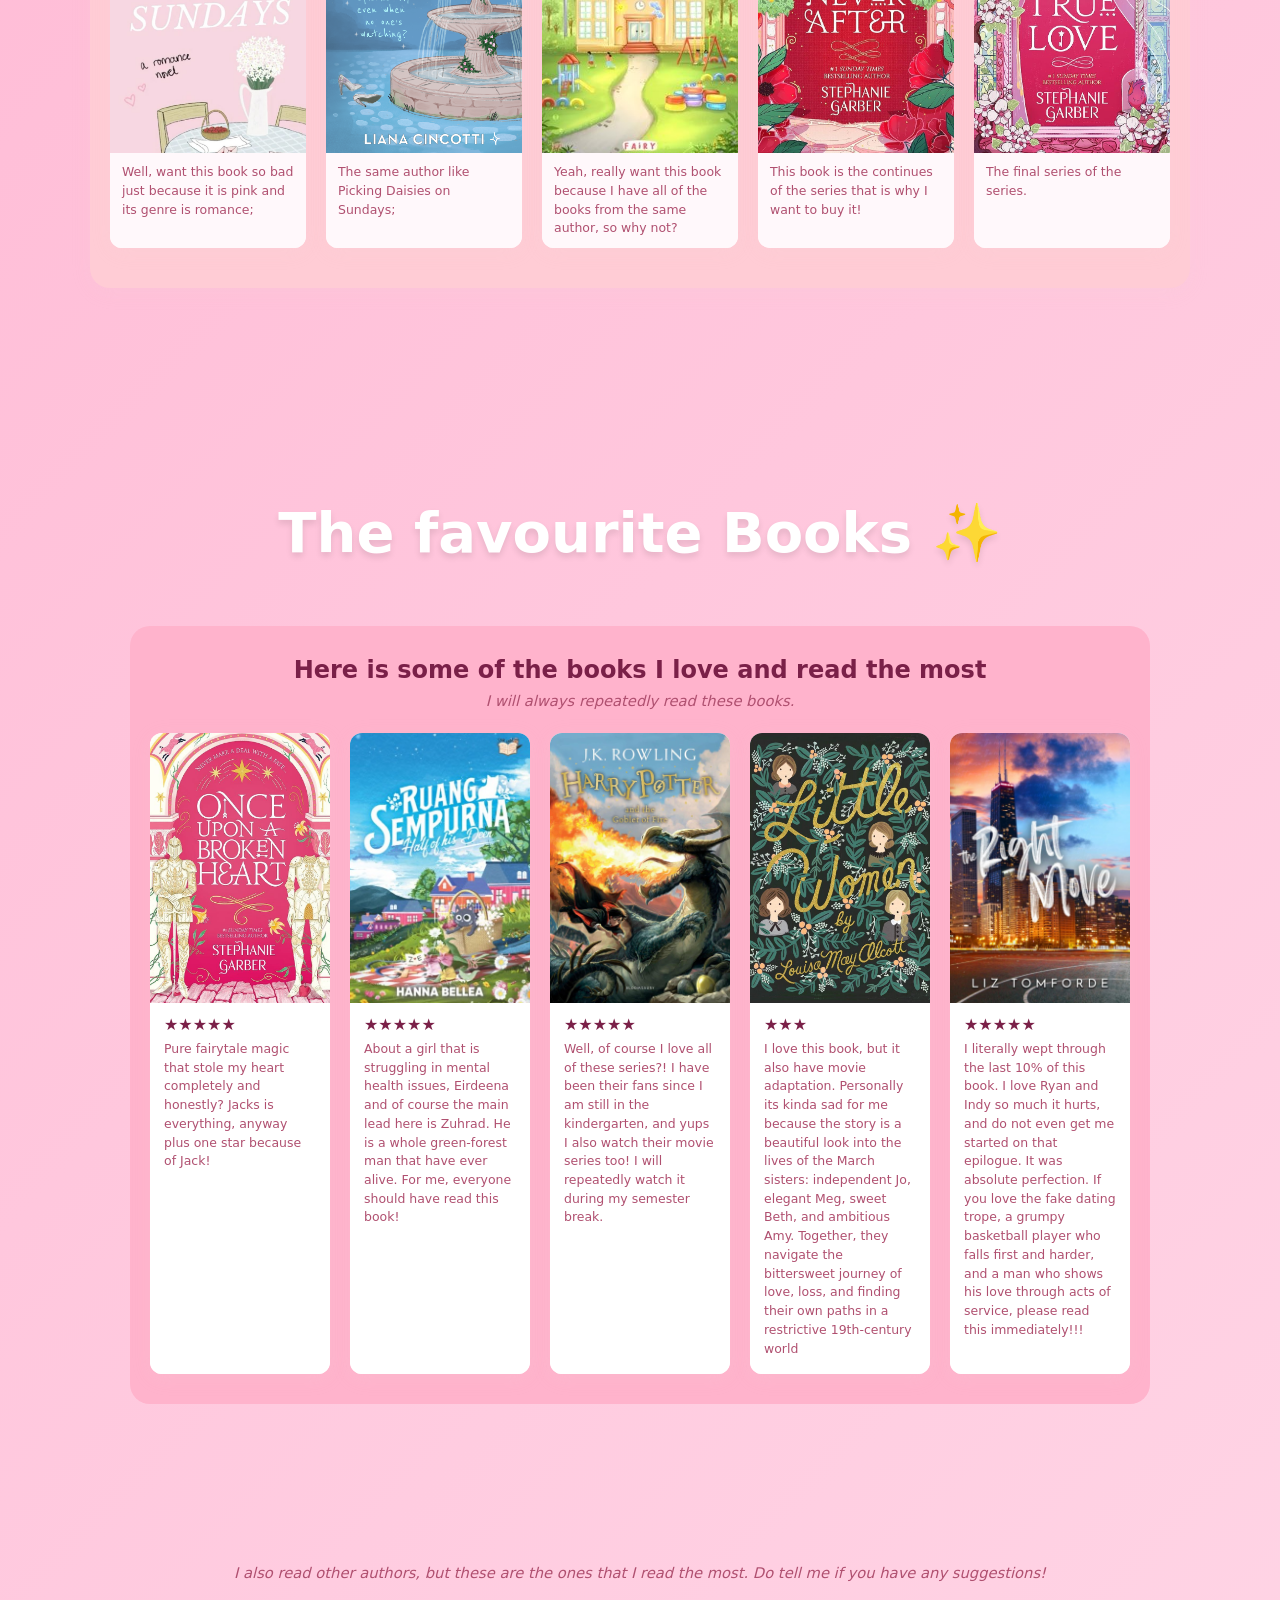
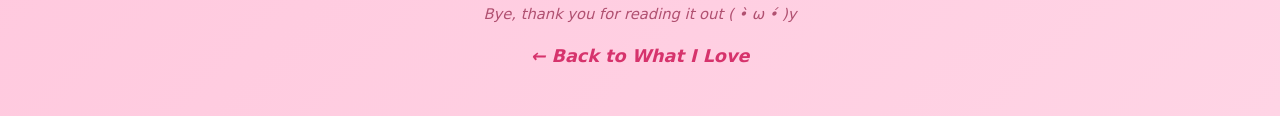
<file: reading.html>
<!DOCTYPE html>
<html lang="en">
<head>
    <meta charset="UTF-8">
    <meta name="viewport" content="width=device-width, initial-scale=1.0">
    <title>Reading - Lily's Website</title>
    <link rel="stylesheet" href="style.css">
</head>
<body>

          <!-- FIXED NAVIGATION BAR -->
    <header class="header">
        <nav class="navbar">
            <a href="index.html#home" class="nav-link">Home</a>
            <a href="index.html#about" class="nav-link">About Me</a>
            <a href="index.html#whatilove" class="nav-link">What I Love</a>
            <a href="index.html#academicgrowth" class="nav-link">Academic Growth</a>
            <a href="index.html#contact" class="nav-link">Contact</a>
        </nav>
    </header>
    
    <div class="hero">
        <img src="images/books header.jpg">
    <div class="hero-overlay"></div>
    <div class="hero-content">
        <h1 class="hero-title" style="color: white;">Reading</h1>
        <p class="hero-subtitle" style="color: white;"><i>Reading is one of my favorite hobbies. I enjoy immersing myself in different worlds and exploring new ideas through books. 
            Whether it's fiction, non-fiction, or poetry, I find that reading allows me to expand my knowledge and gain new perspectives.</i></p>
        <p class="hero-subtitle" style="color: white;"><i>Here is my current collection of reads, spanning romance, mystery and everything in between.</i></p>
    </div>
</div>

<!-- MY CURRENT LIST OF BOOK TABLE -->
 <section class="current-list-section">
    <div class="section-container">
      <h2 class="section-title">My current list of books</h2>
        <table>
            <thead>
            <tr>
                <th>Title</th>
                <th>Genre</th>
                <th>Author</th>
                <th>Status</th>
            </tr>
            </thead>
            <tbody>
            <tr>
                <td>Famous for a Living</td>
                <td>Romance</td>
                <td>Melissa Ferguson</td>
                <td>Done</td>
            </tr>
            <tr>
                <td>The Vanishing Cherry Blossom Bookshop</td>
                <td>Urban Fiction</td>
                <td>Takashi Asai</td>
                <td>Reading</td>
            </tr>
            <tr>
                <td>Laut Pasang 1997</td>
                <td>Fiction</td>
                <td>Lil Pudu</td>
                <td>To Read</td>
            </tr>
            <tr>
                <td>Langit yang Memisahkan Kita</td>
                <td>Romance</td>
                <td>Fly</td>
                <td>To Read</td>
            </tr>
            </tbody>
        </table>
    </div>
  </section>

    <!-- MY WISHLIST SECTION -->
     <section class="wishlist-section">
        <div class="section-container">
         <h2 class="section-title">My Wishlist &#x1F9E1;</h2>
         <p class="section-desc">Please, I have been always wanting all of these books but all of them are a bit pricey, so I&apos;m still collecting money to buy them &gt;_&lt;</p>
         <div class="wishlist-grid">

        <div class="wish-card">
           <img src="images/Picking Daisies on Sundays.jpg" alt="Picking Daisies on Sundays" onerror="this.style.background='#ffd6e7';this.style.height='180px'"/>
           <div class="wish-note">Well, want this book so bad just because it is pink and its genre is romance;</div>
          </div>

          <div class="wish-card">
           <img src="images/A Summer of Stars.jpg" alt="A Summer of Stars" onerror="this.style.background='#ffd6e7';this.style.height='180px'"/>
            <div class="wish-note">The same author like Picking Daisies on Sundays;</div>
           </div>

         <div class="wish-card">
              <img src="images/Meant to Be - Fairy.jpg" alt="Meant to Be" onerror="this.style.background='#ffd6e7';this.style.height='180px'"/>
              <div class="wish-note">Yeah, really want this book because I have all of the books from the same author, so why not?</div>
         </div>

         <div class="wish-card">
             <img src="images/The Ballad of Never After.jpg" alt="The Ballad of Never After" onerror="this.style.background='#ffd6e7';this.style.height='180px'"/>
             <div class="wish-note">This book is the continues of the series that is why I want to buy it!</div>
            </div>

            <div class="wish-card">
            <img src="images/A Curse for True Love.jpg" alt="A Curse for True Love" onerror="this.style.background='#ffd6e7';this.style.height='180px'"/>
            <div class="wish-note">The final series of the series.</div>
            </div>

          </div>
        </div>
    </section>

    <!-- MY ALL-TIME FAVOURITES SECTION -->
    <section class="favourites-section">
      <div class="section-container">
        <h2 class="section-title">The favourite Books ✨</h2>
        
        <!-- CHANGED TO MATCH YOUR CSS BOX DESIGN -->
        <div class="fav-container">
          <h2 style="text-align: center; color: var(--text-dark); margin-bottom: 8px;">Here is some of the books I love and read the most</h2>
          <p class="section-desc" style="text-align: center; margin-bottom: 24px;">I will always repeatedly read these books.</p>
          
          <div class="fav-grid">

            <!-- Card 1 -->
            <div class="fav-card">
              <a href="https://www.goodreads.com/book/show/55987278-once-upon-a-broken-heart" target="_blank">
                <img src="images/Once Upon a Broken Heart.jpg" alt="Once Upon a Broken Heart" onerror="this.style.background='#ffd6e7';this.style.height='240px'"/>
              </a>
              <div class="fav-body">
                <div class="fav-stars">★★★★★</div>
                <p class="fav-review">Pure fairytale magic that stole my heart completely and honestly? Jacks is everything, anyway plus one star because of Jack!</p>
              </div>
            </div>

            <!-- Card 2 -->
            <div class="fav-card">
              <a href="https://www.goodreads.com/book/show/231889387-ruang-sempurna" target="_blank">
                <img src="images/Ruang Sempurna.jpg" alt="Ruang Sempurna" onerror="this.style.background='#ffd6e7';this.style.height='240px'"/>
              </a>
              <div class="fav-body">
                <div class="fav-stars">★★★★★</div>
                <p class="fav-review">About a girl that is struggling in mental health issues, Eirdeena and of course the main lead here is Zuhrad. He is a whole green-forest man that have ever alive. For me, everyone should have read this book!</p>
              </div>
            </div>

            <!-- Card 3 -->
            <div class="fav-card">
              <a href="https://www.goodreads.com/book/show/58613424-harry-potter-and-the-goblet-of-fire" target="_blank">
                <img src="images/Harry Potter and the Goblet of Fire.jpg" alt="Harry Potter and the Goblet of Fire" onerror="this.style.background='#ffd6e7';this.style.height='240px'"/>
              </a>
              <div class="fav-body">
                <div class="fav-stars">★★★★★</div>
                <p class="fav-review">Well, of course I love all of these series?! I have been their fans since I am still in the kindergarten, and yups I also watch their movie series too! I will repeatedly watch it during my semester break.</p>
              </div>
            </div>

            <!-- Card 4 -->
            <div class="fav-card">
              <a href="https://www.goodreads.com/book/show/49696720-little-woman" target="_blank">
                <img src="images/Little woman.jpg" alt="Little Woman" onerror="this.style.background='#ffd6e7';this.style.height='240px'"/>
              </a>
              <div class="fav-body">
                <div class="fav-stars">★★★</div>
                <p class="fav-review">I love this book, but it also have movie adaptation. Personally its kinda sad for me because the story is a beautiful look into the lives of the March sisters: independent Jo, elegant Meg, sweet Beth, and ambitious Amy. Together, they navigate the bittersweet journey of love, loss, and finding their own paths in a restrictive 19th-century world </p>
              </div>
            </div>

            <!-- Card 5 (FIXED BROKEN TAGS) -->
            <div class="fav-card">
              <a href="https://www.goodreads.com/book/show/84943172-the-right-move" target="_blank">
                <img src="images/Right Move.jpg" alt="The Right Move" onerror="this.style.background='#ffd6e7';this.style.height='240px'"/>
              </a>
              <div class="fav-body">
                <div class="fav-stars">★★★★★</div>
                <p class="fav-review">I literally wept through the last 10% of this book. I love Ryan and Indy so much it hurts, and do not even get me started on that epilogue. It was absolute perfection. If you love the fake dating trope, a grumpy basketball player who falls first and harder, and a man who shows his love through acts of service, please read this immediately!!!</p>
              </div>
            </div>

          </div>
        </div> 
      </div> 
    </section>

      <p class="section-desc" style="text-align: center; margin-top: 40px;">I also read other authors, but these are the ones that I read the most. Do tell me if you have any suggestions!</p>
      <p class="section-desc" style="text-align: center; margin-bottom: 24px;">Bye, thank you for reading it out ( •̀ ω •́ )y</p>
      <div style="text-align: center; margin-bottom: 50px;">
        <a href="index.html#whatilove" class="music-back-btn alternate" style="display: inline-block;">← Back to What I Love</a>
      </div>
      </section>

  </main>
</body>
</html>
</file>
<file: style.css>
* {
    padding: 0;
    margin: 0;
    box-sizing: border-box;
}

html {
    scroll-behavior: smooth;
}

body {
    font-family: system-ui, -apple-system, BlinkMacSystemFont, 'Segoe UI', Roboto, Oxygen, Ubuntu, Cantarell, 'Open Sans', 'Helvetica Neue', sans-serif;
    background: linear-gradient(135deg, #ffb2d0 0%, #ffd4e5 100%);
    min-height: 100vh;
    color: #333;
}

/* HEADER & NAVIGATION BAR */
.header {
    position: fixed;
    top: 20px;
    left: 0;
    right: 0;
    z-index: 1000;
    padding: 0px 25px;
}

.navbar {
    max-width: 1200px;
    margin: 0 auto;
    padding: 12px 20px;
    display: flex;
    justify-content: center;
    gap: 2em;
    background: rgba(255, 255, 255, 0.35);
    backdrop-filter: blur(25px);
    -webkit-backdrop-filter: blur(25px);
    border-radius: 50px;
    border: 1px solid rgba(255, 255, 255, 0.4);
    box-shadow: 0 8px 32px rgba(31, 38, 135, 0.15);
}

.nav-link {
    color: #fff;
    text-decoration: none;
    font-weight: 600;
    font-size: 1em;
    padding: 0.6rem 1.2rem;
    border-radius: 25px;
    transition: all 0.3s cubic-bezier(0.4, 0, 0.2, 1);
    position: relative;
}

.nav-link:hover {
    background: rgba(253, 27, 102, 0.2);
    color: #fd1b66;
    transform: translateY(-2px);
    box-shadow: 0 10px 25px rgba(253, 27, 102, 0.2);
}

/* SECTIONS */
section {
    min-height: 100vh;
    display: flex;
    justify-content: center;
    align-items: center;
    padding: 80px 20px;
    scroll-margin-top: 100px;
}

.section-container {
    max-width: 1100px;
    width: 100%;
}

.section-title {
    font-size: 3.5em;
    font-weight: 700;
    color: #fff;
    margin-bottom: 60px;
    text-align: center;
    text-shadow: 0 4px 6px rgba(0, 0, 0, 0.1);
    animation: slideInDown 0.6s ease-out;
}

/* HOME SECTION */
.home-section {
    background: linear-gradient(135deg, #ffb2d0 0%, #ffd4e5 100%);
    display: flex;
    justify-content: center;
    align-items: center;
}

.home-content {
    display: flex;
    align-items: center;
    gap: 60px;
    max-width: 1200px;
    width: 100%;
    flex-wrap: wrap;
}

.home-text {
    flex: 1;
    min-width: 300px;
}

.title {
    font-size: 4em;
    font-weight: 800;
    color: #fff;
    margin-bottom: 20px;
    text-shadow: 0 4px 8px rgba(0, 0, 0, 0.15);
    animation: slideInLeft 0.8s ease-out;
}

.subtitle {
    font-size: 1.8em;
    color: rgba(255, 255, 255, 0.9);
    margin-bottom: 30px;
    animation: slideInLeft 0.8s ease-out 0.2s both;
}

.cta-button {
    display: inline-block;
    padding: 15px 35px;
    background: rgba(255, 255, 255, 0.25);
    color: #fff;
    text-decoration: none;
    border-radius: 50px;
    font-weight: 600;
    font-size: 1.1em;
    border: 2px solid rgba(255, 255, 255, 0.5);
    transition: all 0.3s cubic-bezier(0.4, 0, 0.2, 1);
    animation: slideInLeft 0.8s ease-out 0.4s both;
}

.cta-button:hover {
    background: rgba(253, 27, 102, 0.8);
    border-color: rgba(253, 27, 102, 0.8);
    transform: translateY(-3px);
    box-shadow: 0 15px 35px rgba(253, 27, 102, 0.3);
}

.home-image {
    flex: 1;
    min-width: 300px;
    text-align: center;
    animation: slideInRight 0.8s ease-out;
}

.profile-img {
    max-width: 100%;
    height: auto;
    border-radius: 20px;
    box-shadow: 0 15px 40px rgba(0, 0, 0, 0.2);
    border: 5px solid rgba(255, 255, 255, 0.3);
    transition: transform 0.3s ease;
}

.profile-img:hover {
    transform: scale(1.05);
}

/* ABOUT SECTION */
.about-section {
    background: linear-gradient(135deg, #ff9fb8 0%, #ffb2d0 100%);
}

.about-content {
    animation: fadeInUp 0.8s ease-out;
}

.about-text {
    font-size: 1.2em;
    color: rgba(255, 255, 255, 0.95);
    line-height: 1.8;
    margin-bottom: 30px;
    text-align: justify;
    text-shadow: 0 2px 4px rgba(0, 0, 0, 0.1);
}

.skills-section {
    margin-top: 50px;
}

.skills-section h3 {
    font-size: 2em;
    color: #fff;
    margin-bottom: 30px;
    text-shadow: 0 2px 4px rgba(0, 0, 0, 0.1);
}

.skills-grid {
    display: grid;
    grid-template-columns: repeat(auto-fit, minmax(200px, 1fr));
    gap: 30px;
}

.skill-card {
    background: rgba(255, 255, 255, 0.2);
    padding: 30px;
    border-radius: 15px;
    text-align: center;
    border: 2px solid rgba(255, 255, 255, 0.3);
    transition: all 0.3s ease;
    backdrop-filter: blur(10px);
}

.skill-card:hover {
    background: rgba(255, 255, 255, 0.35);
    transform: translateY(-10px);
    box-shadow: 0 15px 35px rgba(0, 0, 0, 0.15);
}

.skill-emoji {
    font-size: 3.5em;
    display: block;
    margin-bottom: 15px;
}

.skill-card p {
    font-size: 1.2em;
    color: #fff;
    font-weight: 600;
}

.photo-gallery {
    display: grid;
    grid-template-columns: repeat(3, 1fr);
    gap: 10px;
    margin: 15px 0;
}

.photo-gallery img {
    width: 100%;
    height: 120px;
    object-fit: cover;
    border-radius: 12px;
    transition: transform 0.3s ease;
}

.photo-gallery img:hover {
    transform: scale(1.05);
}

/* WHAT I LOVE SECTION */
.love-section {
    background: linear-gradient(135deg, #ff80a6 0%, #ff9fb8 100%);
    
}

.love-content {
    display: grid;
    grid-template-columns: repeat(auto-fit, minmax(280px, 1fr));
    gap: 30px;
    animation: fadeInUp 0.8s ease-out;
}

.love-card {
    background: rgba(255, 255, 255, 0.18);
    padding: 40px;
    border-radius: 20px;
    border: 2px solid rgba(255, 255, 255, 0.3);
    backdrop-filter: blur(10px);
    transition: all 0.3s ease;
    box-shadow: 0 8px 20px rgba(0, 0, 0, 0.1);
}

.love-card:hover {
    background: rgba(255, 255, 255, 0.3);
    transform: translateY(-15px);
    box-shadow: 0 20px 40px rgba(0, 0, 0, 0.15);
}

.love-card h3 {
    font-size: 1.8em;
    color: #fff;
    margin-bottom: 15px;
    text-shadow: 0 2px 4px rgba(0, 0, 0, 0.1);
}

.love-card p {
    font-size: 1.1em;
    color: rgba(255, 255, 255, 0.95);
    line-height: 1.7;
}

/* Main Page for My Music Page */
.music-container {
    max-width: 1000px;
    margin: 0 auto;
    padding: 60px 20px;
    text-align: center;
    font-family:system-ui, -apple-system, BlinkMacSystemFont, 'Segoe UI', Roboto, Oxygen, Ubuntu, Cantarell, 'Open Sans', 'Helvetica Neue', sans-serif; 
}

.music-heading {
    color: #ffffff;
    font-size: 2rem;
    margin-bottom: 10px;
}

.music-sub {
    color: #ffffff;
    max-width: 600px;
    margin: 0 auto 40px auto;
    font-size: 1.1rem;
    line-height: 1.6;
}

/* --- Section Colors --- */
.playlist-section {
    background-color: #ff9ebb;
    min-height: 100vh;
}

.singers-section {
    background-color: #ffccd8;
    min-height: 100vh;
}

/* Music heading */
.music-heading.alternate, .music-sub.alternate {
    color: #d6336c;
}

/* --- Ipod & Polaroid Poster --- */
/* Ipods */
.ipod-grid {
    display: grid;
    grid-template-columns: repeat(3, 1fr);
    gap: 30px;
    margin-bottom: 50px;
}

/* Polaroid Poster */
.singers-grid {
    display: grid;
    grid-template-columns: repeat(5, 1fr);
    gap: 20px;
    margin-bottom: 50px;
}

/* Responsive adjustments for smaller screens/tablets */
@media (max-width: 768px) {
    .ipod-grid { grid-template-columns: repeat(2, 1fr); }
    .singers-grid { grid-template-columns: repeat(2, 1fr); }
}

/* --- Image Controls --- */
.ipod-item img, .singer-card img {
    width: 100%;
    height: auto;
    object-fit: contain;
    border-radius: 8px; /* Smooth card edges */
    transition: transform 0.3s ease;
}

/* Fun hover pop-out effect */
.ipod-item img:hover, .singer-card img:hover {
    transform: scale(1.05);
}

/* --- Back Buttons --- */
.music-back-btn {
    display: inline-block;
    color: white;
    text-decoration: none;
    font-style: italic;
    font-weight: bold;
    font-size: 1.1rem;
}

.music-back-btn.alternate {
    color: #d6336c;
}

.music-back-btn:hover {
    text-decoration: underline;
}

/* ACADEMIC SECTION */
.academic-section {
    background: linear-gradient(135deg, #ff6b94 0%, #ff80a6 100%);
}

.academic-content {
    animation: fadeInUp 0.8s ease-out;
}

.timeline {
    position: relative;
    padding: 20px 0;
}

.timeline::before {
    content: '';
    position: absolute;
    left: 50%;
    transform: translateX(-50%);
    width: 4px;
    height: 100%;
    background: rgba(255, 255, 255, 0.4);
    border-radius: 2px;
}

.timeline-item {
    margin-bottom: 50px;
    position: relative;
    display: flex;
    gap: 40px;
}

.timeline-item:nth-child(even) {
    flex-direction: row-reverse;
}

.timeline-marker {
    position: absolute;
    left: 50%;
    transform: translateX(-50%);
    width: 20px;
    height: 20px;
    background: #fff;
    border: 4px solid #ff6b94;
    border-radius: 50%;
    top: 0;
}

.timeline-content {
    width: 45%;
    background: rgba(255, 255, 255, 0.15);
    padding: 30px;
    border-radius: 15px;
    border: 2px solid rgba(255, 255, 255, 0.3);
    backdrop-filter: blur(10px);
    transition: all 0.3s ease;
}

.timeline-content:hover {
    background: rgba(255, 255, 255, 0.25);
    box-shadow: 0 15px 35px rgba(0, 0, 0, 0.15);
}

.timeline-content h3 {
    font-size: 1.6em;
    color: #fff;
    margin-bottom: 10px;
    text-shadow: 0 2px 4px rgba(0, 0, 0, 0.1);
}

.timeline-content p {
    font-size: 1.1em;
    color: rgba(255, 255, 255, 0.95);
    line-height: 1.7;
}

/* CONTACT SECTION */
.contact-section {
    background: linear-gradient(135deg, #ff5a89 0%, #ff6b94 100%);
}

.contact-content {
    text-align: center;
    animation: fadeInUp 0.8s ease-out;
}

.contact-content p {
    font-size: 1.3em;
    color: rgba(255, 255, 255, 0.95);
    margin-bottom: 40px;
    text-shadow: 0 2px 4px rgba(0, 0, 0, 0.1);
}

.contact-links {
    display: flex;
    justify-content: center;
    gap: 30px;
    flex-wrap: wrap;
}

.contact-link {
    display: inline-block;
    padding: 15px 35px;
    background: rgba(255, 255, 255, 0.25);
    color: #fff;
    text-decoration: none;
    border-radius: 50px;
    font-weight: 600;
    font-size: 1.1em;
    border: 2px solid rgba(255, 255, 255, 0.5);
    transition: all 0.3s cubic-bezier(0.4, 0, 0.2, 1);
}

.contact-link:hover {
    background: rgba(255, 255, 255, 0.4);
    transform: translateY(-3px);
    box-shadow: 0 15px 35px rgba(255, 255, 255, 0.2);
}

/* FOOTER */
.footer {
    background: #ffccd8;
    padding: 30px;
    text-align: center;
    color: rgb(255, 255, 255);
    font-size: 1em;
    backdrop-filter: blur(10px);
}

/* ANIMATIONS */
@keyframes slideInLeft {
    from {
        opacity: 0;
        transform: translateX(-50px);
    }
    to {
        opacity: 1;
        transform: translateX(0);
    }
}

@keyframes slideInRight {
    from {
        opacity: 0;
        transform: translateX(50px);
    }
    to {
        opacity: 1;
        transform: translateX(0);
    }
}

@keyframes slideInDown {
    from {
        opacity: 0;
        transform: translateY(-30px);
    }
    to {
        opacity: 1;
        transform: translateY(0);
    }
}

@keyframes fadeInUp {
    from {
        opacity: 0;
        transform: translateY(30px);
    }
    to {
        opacity: 1;
        transform: translateY(0);
    }
}

/* RESPONSIVE DESIGN */
@media (max-width: 768px) {
    .title {
        font-size: 2.5em;
    }

    .subtitle {
        font-size: 1.3em;
    }

    .section-title {
        font-size: 2.5em;
    }

    .home-content {
        gap: 30px;
    }

    .navbar {
        flex-wrap: wrap;
        gap: 1em;
        padding: 10px;
    }

    .nav-link {
        padding: 0.5rem 1rem;
        font-size: 0.9em;
    }

    .timeline::before {
        left: 20px;
    }

    .timeline-marker {
        left: 20px;
    }

    .timeline-item {
        flex-direction: column !important;
        gap: 0;
        padding-left: 60px;
    }

    .timeline-content {
        width: 100%;
    }

    .skills-grid {
        grid-template-columns: repeat(2, 1fr);
        gap: 20px;
    }

    .love-content {
        grid-template-columns: 1fr;
    }

    .contact-links {
        flex-direction: column;
        gap: 15px;
    }

    .contact-link {
        width: 100%;
    }
}

@media (max-width: 480px) {
    section {
        padding: 60px 15px;
    }

    .title {
        font-size: 2em;
    }

    .subtitle {
        font-size: 1.1em;
    }

    .section-title {
        font-size: 1.8em;
        margin-bottom: 40px;
    }

    .header {
        top: 10px;
        padding: 0px 10px;
    }

    .navbar {
        gap: 0.5em;
        padding: 8px;
    }

    .nav-link {
        padding: 0.4rem 0.8rem;
        font-size: 0.8em;
    }

    .about-text {
        font-size: 1em;
    }

    .love-card {
        padding: 25px;
    }

    .love-card h3 {
        font-size: 1.4em;
    }

    .skill-emoji {
        font-size: 2.5em;
    }

    .skills-grid {
        grid-template-columns: 1fr;
    }
}

/* Container padding to push content below your fixed navigation bar */
.about-page-main {
    padding-top: 90px;
}

/* Base wrapper to center content nicely on the screen */
.content-wrapper {
    max-width: 1000px;
    margin: 0 auto;
    padding: 60px 20px;
    text-align: center;
}

/* SECTION 1: Dark Pink Styling */
.about-hero-section {
    background-color: #ffb2d0; /* Matches the dark pink background */
}

.profile-image-container {
    margin-bottom: 30px;
    display: flex;
    justify-content: center;
}

/* Styling for your profile picture to look clean and neat */
.theme-profile-img {
    width: 100%;
    max-width: 280px;
    border-radius: 20px;
    box-shadow: 0 8px 20px rgba(0, 0, 0, 0.1);
    border: 4px solid rgba(255, 255, 255, 0.6);
}

.hero-text-block p {
    color: #ffffff; /* White text on dark pink background */
    font-size: 1.15rem;
    line-height: 1.8;
    max-width: 750px;
    margin: 0 auto 20px auto;
    font-weight: 500;
}

/* SECTION 2: */
.about-details-section {
    background-color: #ffd4e5; 
}

/* Title matching your "My Favorite Singer" header style */
.theme-section-title {
    color: #fd1b66;
    font-size: 2.5rem;
    font-weight: 700;
    margin-bottom: 10px;
}

.theme-section-subtitle {
    color: #666666;
    font-size: 1.1rem;
    margin-bottom: 40px;
}

/* Layout layout grid for the lower cards */
.theme-grid {
    display: grid;
    grid-template-columns: repeat(auto-fit, minmax(280px, 1fr));
    gap: 25px;
    margin-top: 20px;
}

.theme-card {
    background: rgba(255, 255, 255, 0.7);
    backdrop-filter: blur(10px);
    -webkit-backdrop-filter: blur(10px);
    padding: 30px 20px;
    border-radius: 20px;
    border: 1px solid rgba(255, 255, 255, 0.5);
    box-shadow: 0 4px 15px rgba(0, 0, 0, 0.03);
    text-align: left;
}

.theme-card h3 {
    color: #fd1b66;
    margin-bottom: 12px;
    font-size: 1.3rem;
}

.theme-card p {
    color: #444444;
    font-size: 1rem;
    line-height: 1.6;
}

/* Responsive adjustments for mobile phone screens */
@media (max-width: 768px) {
    .about-page-main {
        padding-top: 140px; /* Gives more room for stacked mobile navigation */
    }
    .theme-section-title {
        font-size: 2rem;
    }
}

/* Reading layout */
 @media screen {
    *, *::before, *::after { box-sizing: border-box; margin: 0; padding: 0; }
 }
    :root {
      --pink-light: #ffd6e7;
      --pink-mid: #ffb3cc;
      --pink-base: #f875a1;
      --pink-deep: #c94f7a;
      --pink-bg: #fce4ef;
      --white: #fff;
      --text-dark: #7a2048;
      --text-mid: #b05070;
      --shadow: 0 4px 20px rgba(228, 210, 216, 0.12);
    }

    body {
      font-family:system-ui, -apple-system, BlinkMacSystemFont, 'Segoe UI', Roboto, Oxygen, Ubuntu, Cantarell, 'Open Sans', 'Helvetica Neue', sans-serif;
      background-color: var(--pink-bg);
      color: var(--text-dark);
      min-height: 100vh;
    }

    /* ── HERO BANNER ── */
    .hero {
      position: relative;
      width: 100%;
      height: 220px;
      overflow: hidden;
    }
    .hero img {
      width: 100%;
      height: 100%;
      object-fit: cover;
      object-position: center top;
      display: block;
    }
    .hero-overlay {
      position: absolute;
      inset: 0;
      background: linear-gradient(to bottom, transparent 40%, var(--pink-bg) 100%);
    }
    .hero-title {
      position: absolute;
      bottom: 28px;
      left: 50%;
      transform: translateX(-50%);
      font-family:system-ui, -apple-system, BlinkMacSystemFont, 'Segoe UI', Roboto, Oxygen, Ubuntu, Cantarell, 'Open Sans', 'Helvetica Neue', sans-serif;
      font-size: 2rem;
      font-weight: 700;
      color: var(--white);
      text-shadow: 0 2px 12px rgba(180, 50, 90, 0.5);
      white-space: nowrap;
      letter-spacing: 1px;
    }

    /* ── MAIN LAYOUT ── */
    main {
      max-width: 900px;
      margin: 0 auto;
      padding: 40px 24px 60px;
    }

    /* ── INTRO SECTION ── */
    .intro {
      display: flex;
      align-items: flex-start;
      gap: 32px;
      margin-bottom: 48px;
      background: var(--white);
      border-radius: 20px;
      padding: 32px 36px;
      box-shadow: var(--shadow);
    }
    .intro-icon {
      font-size: 3rem;
      flex-shrink: 0;
    }
    .intro-text h1 {
      font-family:system-ui, -apple-system, BlinkMacSystemFont, 'Segoe UI', Roboto, Oxygen, Ubuntu, Cantarell, 'Open Sans', 'Helvetica Neue', sans-serif;
      font-size: 1.9rem;
      font-weight: 700;
      color: var(--pink-deep);
      line-height: 1.2;
      margin-bottom: 12px;
    }
    .intro-text p {
      font-size: 0.97rem;
      color: var(--text-mid);
      line-height: 1.7;
      font-weight: 300;
    }

    /* ── SECTION HEADING ── */
    .section-header {
      display: flex;
      align-items: center;
      gap: 14px;
      margin-bottom: 20px;
    }
    .section-header h2 {
      font-family:system-ui, -apple-system, BlinkMacSystemFont, 'Segoe UI', Roboto, Oxygen, Ubuntu, Cantarell, 'Open Sans', 'Helvetica Neue', sans-serif;
      font-style: italic;
      font-size: 1.5rem;
      color: var(--pink-deep);
    }
    .section-header hr {
      flex: 1;
      border: none;
      border-top: 2px dashed var(--pink-mid);
    }

    /* ── BOOK TABLE ── */
    table {
      width: 100%;
      border-collapse: collapse;
      border: 1px solid #faf7f7;
    }
    th, td {
      border: 1px solid #faf7f7;
      padding: 10px 14px;
      text-align: left;
      font-size: 0.95rem;
    }
    thead th {
      background: var(--pink-base);
      color: var(--white);
      font-weight: 700;
    }

    /* ── SECTION BLOCK ── */
    .section-block { margin-top: 60px; }
    .section-block h2 {
      font-family:system-ui, -apple-system, BlinkMacSystemFont, 'Segoe UI', Roboto, Oxygen, Ubuntu, Cantarell, 'Open Sans', 'Helvetica Neue', sans-serif;
      font-size: 1.8rem;
      font-weight: 700;
      color: var(--pink-deep);
      margin-bottom: 6px;
    }
    .section-desc {
      font-size: 0.92rem;
      color: var(--text-mid);
      margin-bottom: 24px;
      font-style: italic;
    }

    /* ── WISHLIST ── */
    .wishlist-grid {
      display: grid;
      grid-template-columns: repeat(5, 1fr);
      background-color: #ffccd5;
      padding: 40px 20px;
      width: 100%;
      border-radius: 20px;
      box-shadow: var(--shadow);
      gap: 20px;
    }
    .wish-card {
      background: var(--white);
      border-radius: 12px;
      overflow: hidden;
      box-shadow: var(--shadow);
      display: flex;
      flex-direction: column;
    }
    .wish-card img {
      width: 100%;
      aspect-ratio: 2/3;
      object-fit: cover;
      display: block;
      transition: transform 0.3s ease;
    }
    .wish-card:hover img {
      transform: scale(1.05);
    }
    .wish-title {
      font-size: 1.1rem;
      font-weight: 600;
      color: var(--pink-deep);
      padding: 12px 16px;
    }
    .wish-note {
      padding: 10px 12px;
      font-size: 0.78rem;
      color: var(--text-mid);
      line-height: 1.5;
      background: #fff8fb;
      flex: 1;
    }

/* ── FAVOURITES ── */

/* 1. The outer pink container box */
.fav-container {
  background-color: var(--pink-mid) !important; 
  border-radius: 20px;                
  padding: 30px;                       
  max-width: 1020px; /* Increased to fit 5 cards (5 * 180px + gaps + padding) */                    
  margin: 40px auto;                      
  display: block; 
}

/* 2. The inner grid structure */
.fav-grid {
  display: grid;
  grid-template-columns: repeat(5, 180px); /* Forces exactly 5 columns in a single row */
  gap: 20px;
  justify-content: center; 
}

/* 3. Individual card design */
.fav-card {
  background: var(--white);
  width: 100%;
  border-radius: 12px;
  overflow: hidden;
  box-shadow: var(--shadow);
  display: flex;
  flex-direction: column;
}

/* 4. Book cover image sizing */
.fav-card img {
  width: 100%;
  aspect-ratio: 2/3;
  object-fit: cover;
  display: block;
  transition: transform 0.3s ease;
}

/* 5. Image hover effect */
.fav-card:hover img {
  transform: scale(1.05);
}

/* 6. Text container under the book image */
.fav-body {
  padding: 12px 14px 16px 14px;
  background-color: var(--white);
  flex-grow: 1;
  display: flex;
  flex-direction: column;
  gap: 6px;
}

/* 7. Book review text styling */
.fav-review {
  font-size: 0.78rem;       
  color: var(--text-mid);    
  line-height: 1.5;
  text-align: left;          
}

/* The game page */

/* 1. Base Hero Typography Adjustments */
.hero-content h1 {
  color: var(--white);
  padding: 20px auto;
}

.hero-content p {
  color: var(--white);
  font-style: italic;
  padding: 20px auto;
}

/* 2. Split Two-Column Layout Wrapper */
.games-layout-wrapper {
  padding: 50px 20px;
  max-width: 1400px;
  margin: 0 auto;
}

.games-split-container {
  display: flex;
  flex-direction: row;
  gap: 40px;
  align-items: flex-start;
  justify-content: center;
}

/* Structural Column Control sizes */
.table-column {
  flex: 1.2;
  min-width: 500px;
}

.favourites-column {
  flex: 1;
}

/* 3. Left Side: Custom Tracker Pink Container Box */
.table-box-container {
  background-color: var(--pink-light);
  border-radius: 20px;
  padding: 35px;
  box-shadow: var(--shadow);
}

.section-title-alt {
  font-size: 1.8rem;
  color: var(--pink-deep);
  margin-bottom: 8px;
}

.section-desc-alt {
  font-size: 0.95rem;
  color: var(--text-mid);
  margin-bottom: 20px;
}

/* Responsive wrapper to prevent table overflow on tiny monitors */
.table-responsive-wrapper {
  width: 100%;
  overflow-x: auto;
}

/* 4. Cute Status Badges for Games Table */
.status-badge {
  padding: 4px 12px;
  border-radius: 20px;
  font-size: 0.78rem;
  font-weight: 600;
  display: inline-block;
  text-transform: uppercase;
  letter-spacing: 0.5px;
}

.status-badge.playing {
  background-color: #e2f7dd;
  color: #2e6921;
}

.status-badge.to-play {
  background-color: var(--pink-bg);
  color: var(--pink-deep);
}

.fav-container-title {
  text-align: center; 
  color: var(--text-dark); 
  margin-bottom: 8px;
}

.favourites-column .fav-container {
  margin: 0 auto !important;
  max-width: 100% !important;
}

.favourites-column .fav-grid {
  grid-template-columns: repeat(auto-fit, minmax(150px, 1fr)) !important;
  margin-top: 25px;
}

/* 6. Footer Layout*/
.games-footer {
  margin-top: 40px;
  padding: 20px;
}

.footer-signoff {
  margin-bottom: 24px;
}

.back-btn-container {
  text-align: center; 
  margin-bottom: 50px;
}

.music-back-btn.alternate {
  display: inline-block;
}

/* 7. Responsive Mobile view  */
@media (max-width: 1024px) {
  .games-split-container {
    flex-direction: column;
    align-items: center;
  }
  .table-column, .favourites-column {
    width: 100%;
    min-width: unset;
  }
}
/* The gallery for games style */

.gaming-gallery-section {
  padding: 40px 20px 60px 20px;
  background-color: transparent;
}

.gallery-container {
  max-width: 1200px;
  margin: 0 auto;
}

.gallery-title {
  font-size: 2.2rem;
  color: var(--pink-deep);
  text-align: center;
  margin-bottom: 10px;
}

.gallery-desc {
  font-size: 1rem;
  color: var(--text-mid);
  text-align: center;
  margin-bottom: 40px;
}

/* 3-Column Responsive Layout for Gallery */
.gallery-grid {
  display: grid;
  grid-template-columns: repeat(auto-fit, minmax(300px, 1fr));
  gap: 30px;
}

.gallery-item {
  background: var(--white);
  border-radius: 16px;
  overflow: hidden;
  box-shadow: var(--shadow);
  display: flex;
  flex-direction: column;
  transition: transform 0.3s ease;
}

.gallery-item:hover {
  transform: translateY(-5px);
}

/* Media Box Rules (Handles both images and videos flawlessly) */
.media-box {
  width: 100%;
  aspect-ratio: 16/9; 
  background-color: #000;
  overflow: hidden;
  display: flex;
  align-items: center;
  justify-content: center;
}

.media-box img, 
.media-box video {
  width: 100%;
  height: 100%;
  object-fit: cover;
}

/* Text and Labels Inside Gallery Item */
.gallery-caption {
  padding: 20px;
  display: flex;
  flex-direction: column;
  gap: 10px;
}

.gallery-caption p {
  font-size: 0.88rem;
  color: var(--text-dark);
  line-height: 1.5;
}

/* Game Category Tags */
.gallery-tag {
  display: inline-block;
  align-self: flex-start;
  padding: 4px 12px;
  border-radius: 12px;
  font-size: 0.75rem;
  font-weight: bold;
  text-transform: uppercase;
  letter-spacing: 0.5px;
}

.gallery-tag.roblox {
  background-color: #e8e8e8;
  color: #333;
}

.gallery-tag.nintendo {
  background-color: #ffe5e5;
  color: #e60012;
}

.gallery-tag.sims {
  background-color: #e1f5fe;
  color: #0288d1;
}

.theme-card video {
    width: 100%;      
    height: auto;   
    display: block;   
    border-radius: 8px;
}
</file>
